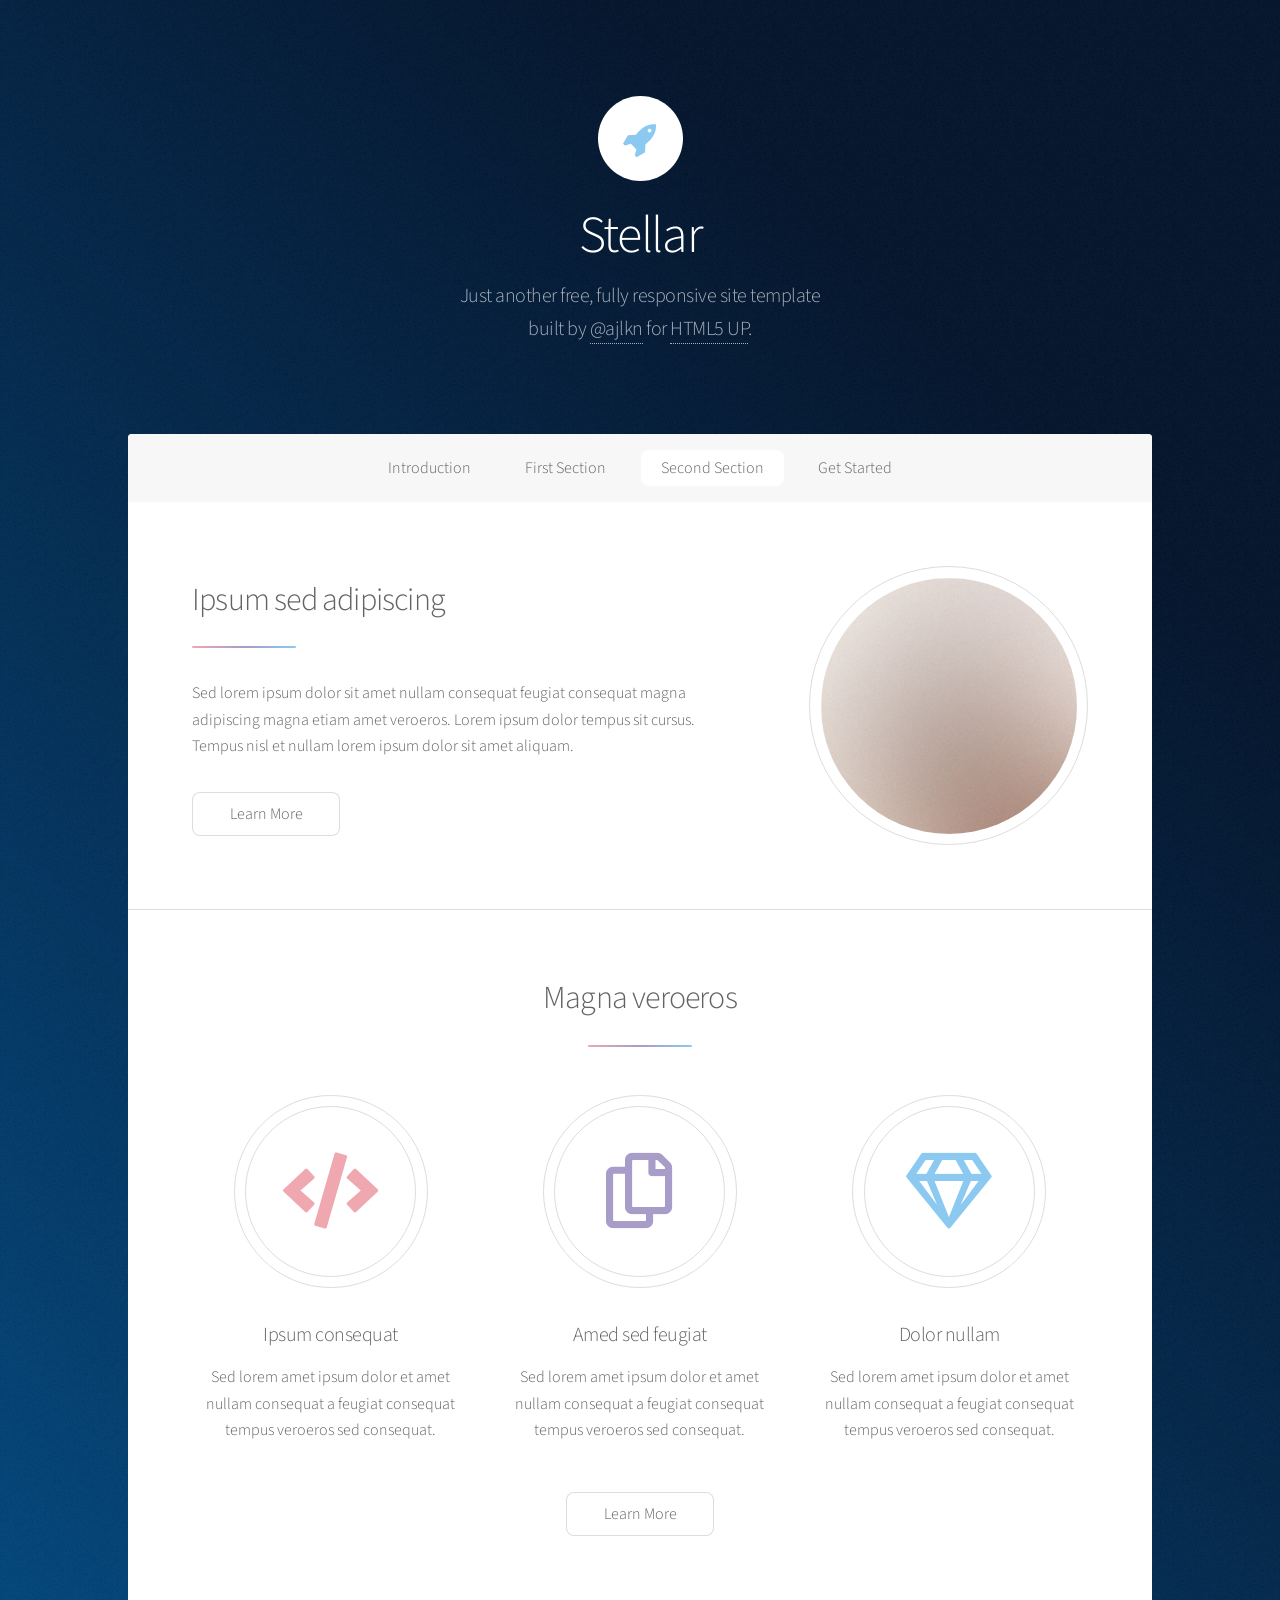
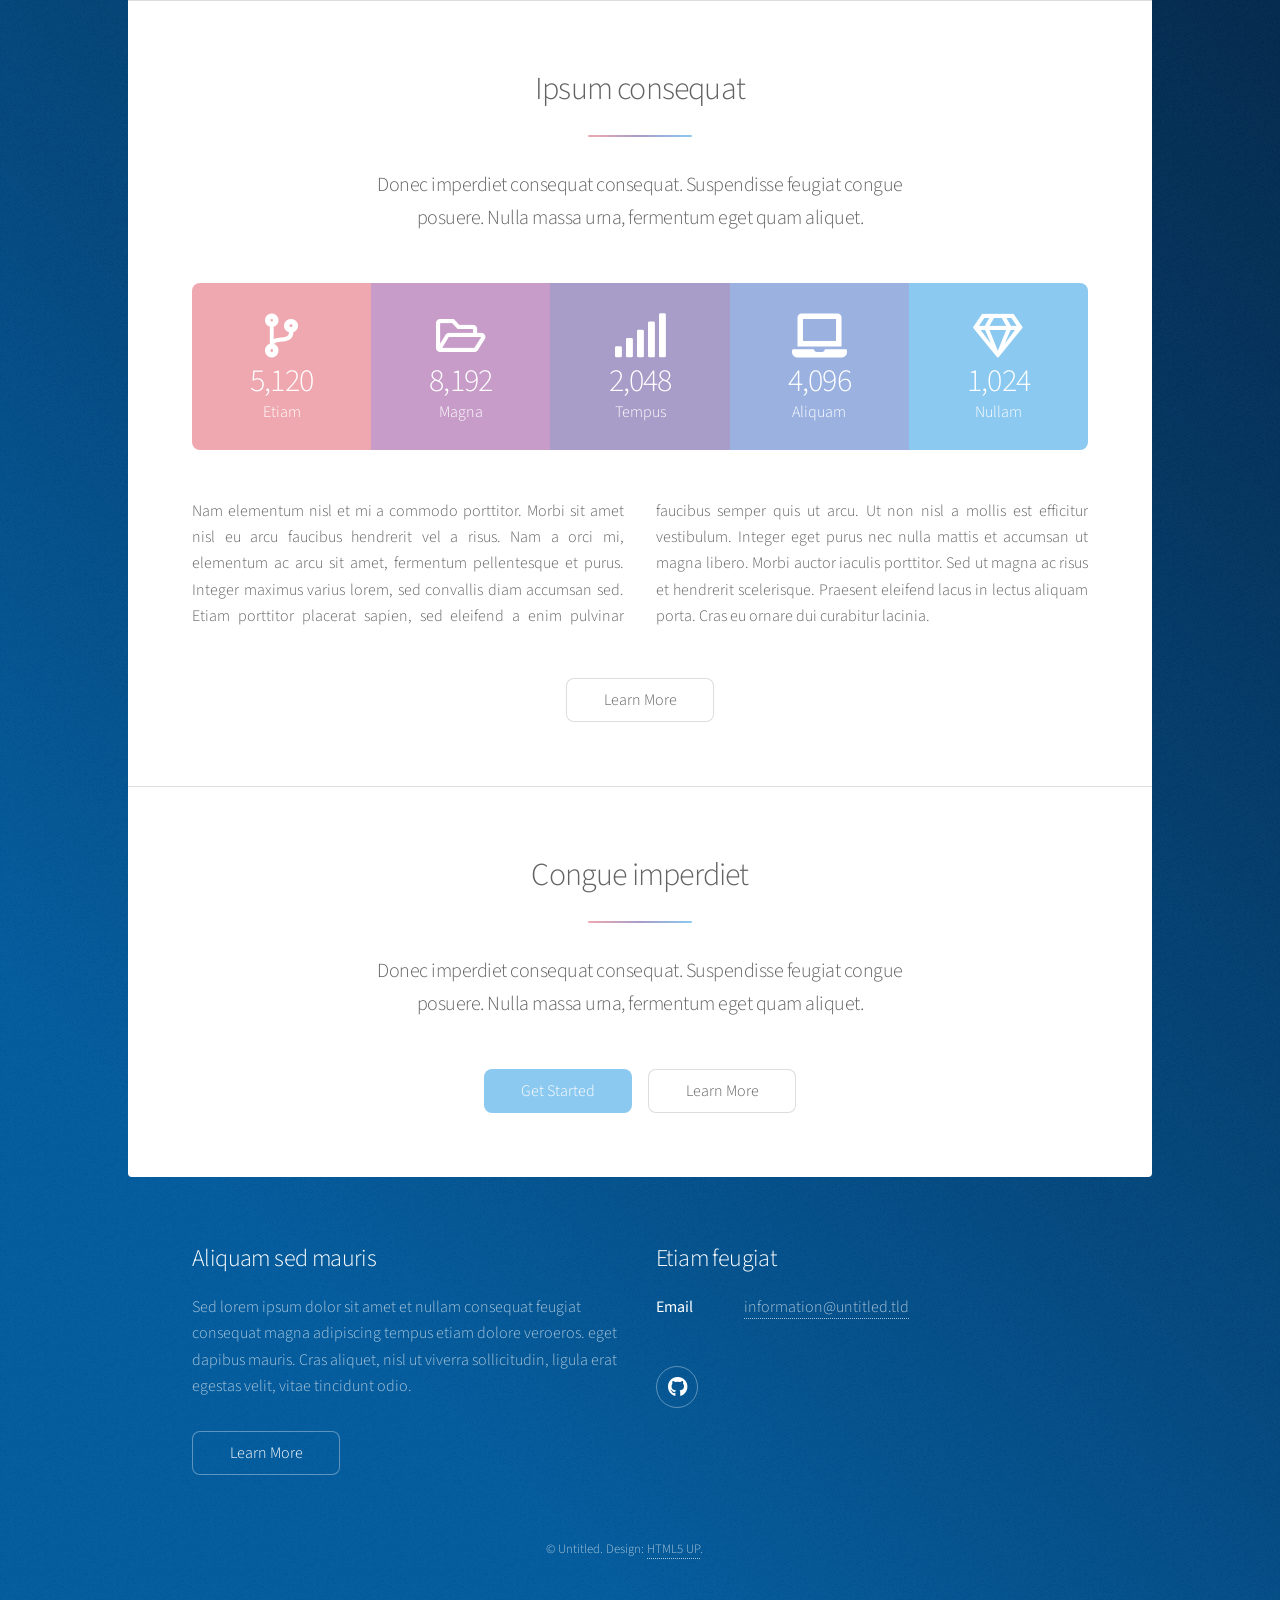
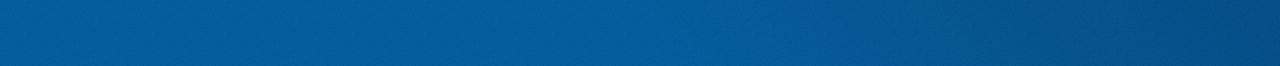
<file: index.html>
<!DOCTYPE HTML>
<!--
	Stellar by HTML5 UP
	html5up.net | @ajlkn
	Free for personal and commercial use under the CCA 3.0 license (html5up.net/license)
-->
<html>
	<head>
		<title>Stellar by HTML5 UP</title>
		<meta charset="utf-8" />
		<meta name="viewport" content="width=device-width, initial-scale=1, user-scalable=no" />
		<link rel="stylesheet" href="assets/css/main.css" />
		<noscript><link rel="stylesheet" href="assets/css/noscript.css" /></noscript>
	</head>
	<body class="is-preload">

		<!-- Wrapper -->
			<div id="wrapper">

				<!-- Header -->
					<header id="header" class="alt">
						<span class="logo"><img src="images/logo.svg" alt="" /></span>
						<h1>Stellar</h1>
						<p>Just another free, fully responsive site template<br />
						built by <a href="https://twitter.com/ajlkn">@ajlkn</a> for <a href="https://html5up.net">HTML5 UP</a>.</p>
					</header>

				<!-- Nav -->
					<nav id="nav">
						<ul>
							<li><a href="#intro" class="active">Introduction</a></li>
							<li><a href="#first">First Section</a></li>
							<li><a href="#second">Second Section</a></li>
							<li><a href="#cta">Get Started</a></li>
						</ul>
					</nav>

				<!-- Main -->
					<div id="main">

						<!-- Introduction -->
							<section id="intro" class="main">
								<div class="spotlight">
									<div class="content">
										<header class="major">
											<h2>Ipsum sed adipiscing</h2>
										</header>
										<p>Sed lorem ipsum dolor sit amet nullam consequat feugiat consequat magna
										adipiscing magna etiam amet veroeros. Lorem ipsum dolor tempus sit cursus.
										Tempus nisl et nullam lorem ipsum dolor sit amet aliquam.</p>
										<ul class="actions">
											<li><a href="generic.html" class="button">Learn More</a></li>
										</ul>
									</div>
									<span class="image"><img src="images/pic01.jpg" alt="" /></span>
								</div>
							</section>

						<!-- First Section -->
							<section id="first" class="main special">
								<header class="major">
									<h2>Magna veroeros</h2>
								</header>
								<ul class="features">
									<li>
										<span class="icon solid major style1 fa-code"></span>
										<h3>Ipsum consequat</h3>
										<p>Sed lorem amet ipsum dolor et amet nullam consequat a feugiat consequat tempus veroeros sed consequat.</p>
									</li>
									<li>
										<span class="icon major style3 fa-copy"></span>
										<h3>Amed sed feugiat</h3>
										<p>Sed lorem amet ipsum dolor et amet nullam consequat a feugiat consequat tempus veroeros sed consequat.</p>
									</li>
									<li>
										<span class="icon major style5 fa-gem"></span>
										<h3>Dolor nullam</h3>
										<p>Sed lorem amet ipsum dolor et amet nullam consequat a feugiat consequat tempus veroeros sed consequat.</p>
									</li>
								</ul>
								<footer class="major">
									<ul class="actions special">
										<li><a href="generic.html" class="button">Learn More</a></li>
									</ul>
								</footer>
							</section>

						<!-- Second Section -->
							<section id="second" class="main special">
								<header class="major">
									<h2>Ipsum consequat</h2>
									<p>Donec imperdiet consequat consequat. Suspendisse feugiat congue<br />
									posuere. Nulla massa urna, fermentum eget quam aliquet.</p>
								</header>
								<ul class="statistics">
									<li class="style1">
										<span class="icon solid fa-code-branch"></span>
										<strong>5,120</strong> Etiam
									</li>
									<li class="style2">
										<span class="icon fa-folder-open"></span>
										<strong>8,192</strong> Magna
									</li>
									<li class="style3">
										<span class="icon solid fa-signal"></span>
										<strong>2,048</strong> Tempus
									</li>
									<li class="style4">
										<span class="icon solid fa-laptop"></span>
										<strong>4,096</strong> Aliquam
									</li>
									<li class="style5">
										<span class="icon fa-gem"></span>
										<strong>1,024</strong> Nullam
									</li>
								</ul>
								<p class="content">Nam elementum nisl et mi a commodo porttitor. Morbi sit amet nisl eu arcu faucibus hendrerit vel a risus. Nam a orci mi, elementum ac arcu sit amet, fermentum pellentesque et purus. Integer maximus varius lorem, sed convallis diam accumsan sed. Etiam porttitor placerat sapien, sed eleifend a enim pulvinar faucibus semper quis ut arcu. Ut non nisl a mollis est efficitur vestibulum. Integer eget purus nec nulla mattis et accumsan ut magna libero. Morbi auctor iaculis porttitor. Sed ut magna ac risus et hendrerit scelerisque. Praesent eleifend lacus in lectus aliquam porta. Cras eu ornare dui curabitur lacinia.</p>
								<footer class="major">
									<ul class="actions special">
										<li><a href="generic.html" class="button">Learn More</a></li>
									</ul>
								</footer>
							</section>

						<!-- Get Started -->
							<section id="cta" class="main special">
								<header class="major">
									<h2>Congue imperdiet</h2>
									<p>Donec imperdiet consequat consequat. Suspendisse feugiat congue<br />
									posuere. Nulla massa urna, fermentum eget quam aliquet.</p>
								</header>
								<footer class="major">
									<ul class="actions special">
										<li><a href="generic.html" class="button primary">Get Started</a></li>
										<li><a href="generic.html" class="button">Learn More</a></li>
									</ul>
								</footer>
							</section>

					</div>

				<!-- Footer -->
					<footer id="footer">
						<section>
							<h2>Aliquam sed mauris</h2>
							<p>Sed lorem ipsum dolor sit amet et nullam consequat feugiat consequat magna adipiscing tempus etiam dolore veroeros. eget dapibus mauris. Cras aliquet, nisl ut viverra sollicitudin, ligula erat egestas velit, vitae tincidunt odio.</p>
							<ul class="actions">
								<li><a href="generic.html" class="button">Learn More</a></li>
							</ul>
						</section>
						<section>
							<h2>Etiam feugiat</h2>
							<dl class="alt">
								<dt>Email</dt>
								<dd><a href="#">information@untitled.tld</a></dd>
							</dl>
							<ul class="icons">
								<li><a href="#" class="icon brands fa-github alt"><span class="label">GitHub</span></a></li>
							</ul>
						</section>
						<p class="copyright">&copy; Untitled. Design: <a href="https://html5up.net">HTML5 UP</a>.</p>
					</footer>

			</div>

		<!-- Scripts -->
			<script src="assets/js/jquery.min.js"></script>
			<script src="assets/js/jquery.scrollex.min.js"></script>
			<script src="assets/js/jquery.scrolly.min.js"></script>
			<script src="assets/js/browser.min.js"></script>
			<script src="assets/js/breakpoints.min.js"></script>
			<script src="assets/js/util.js"></script>
			<script src="assets/js/main.js"></script>

	</body>

</html>
</file>
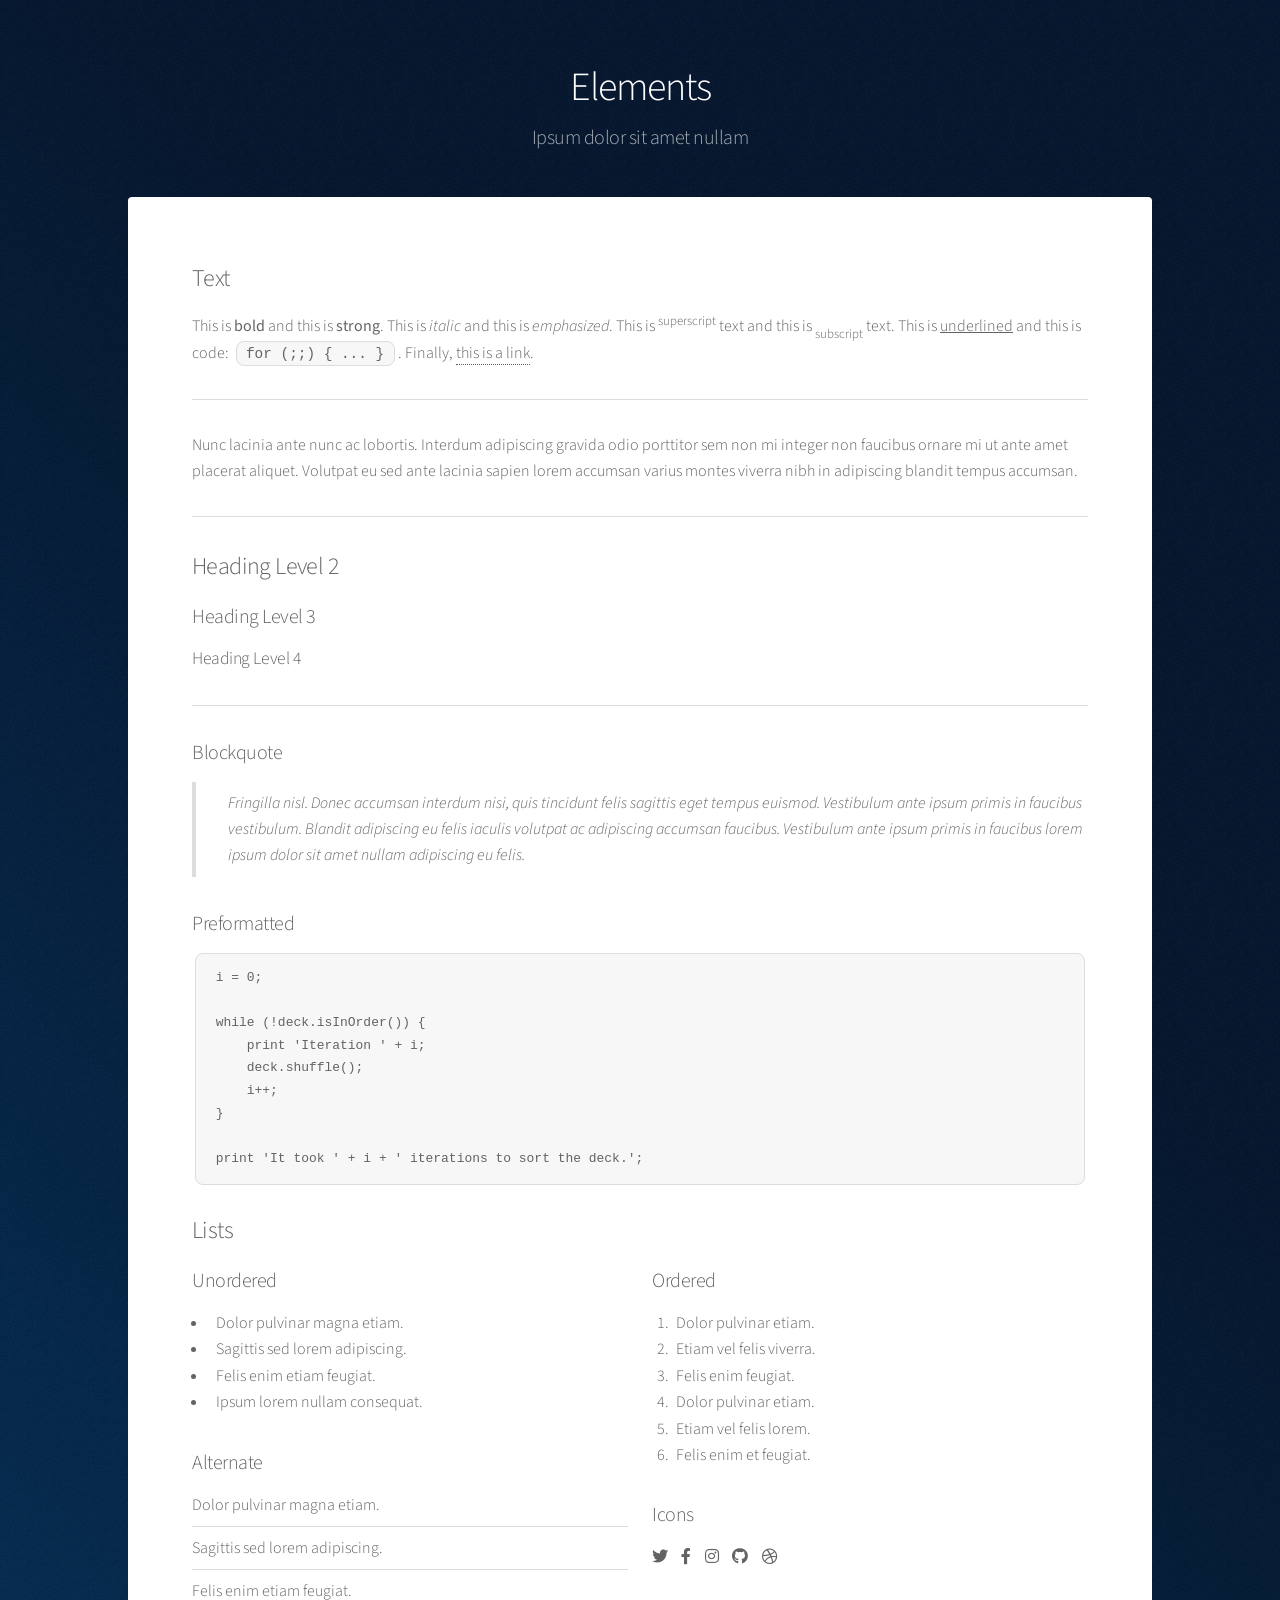
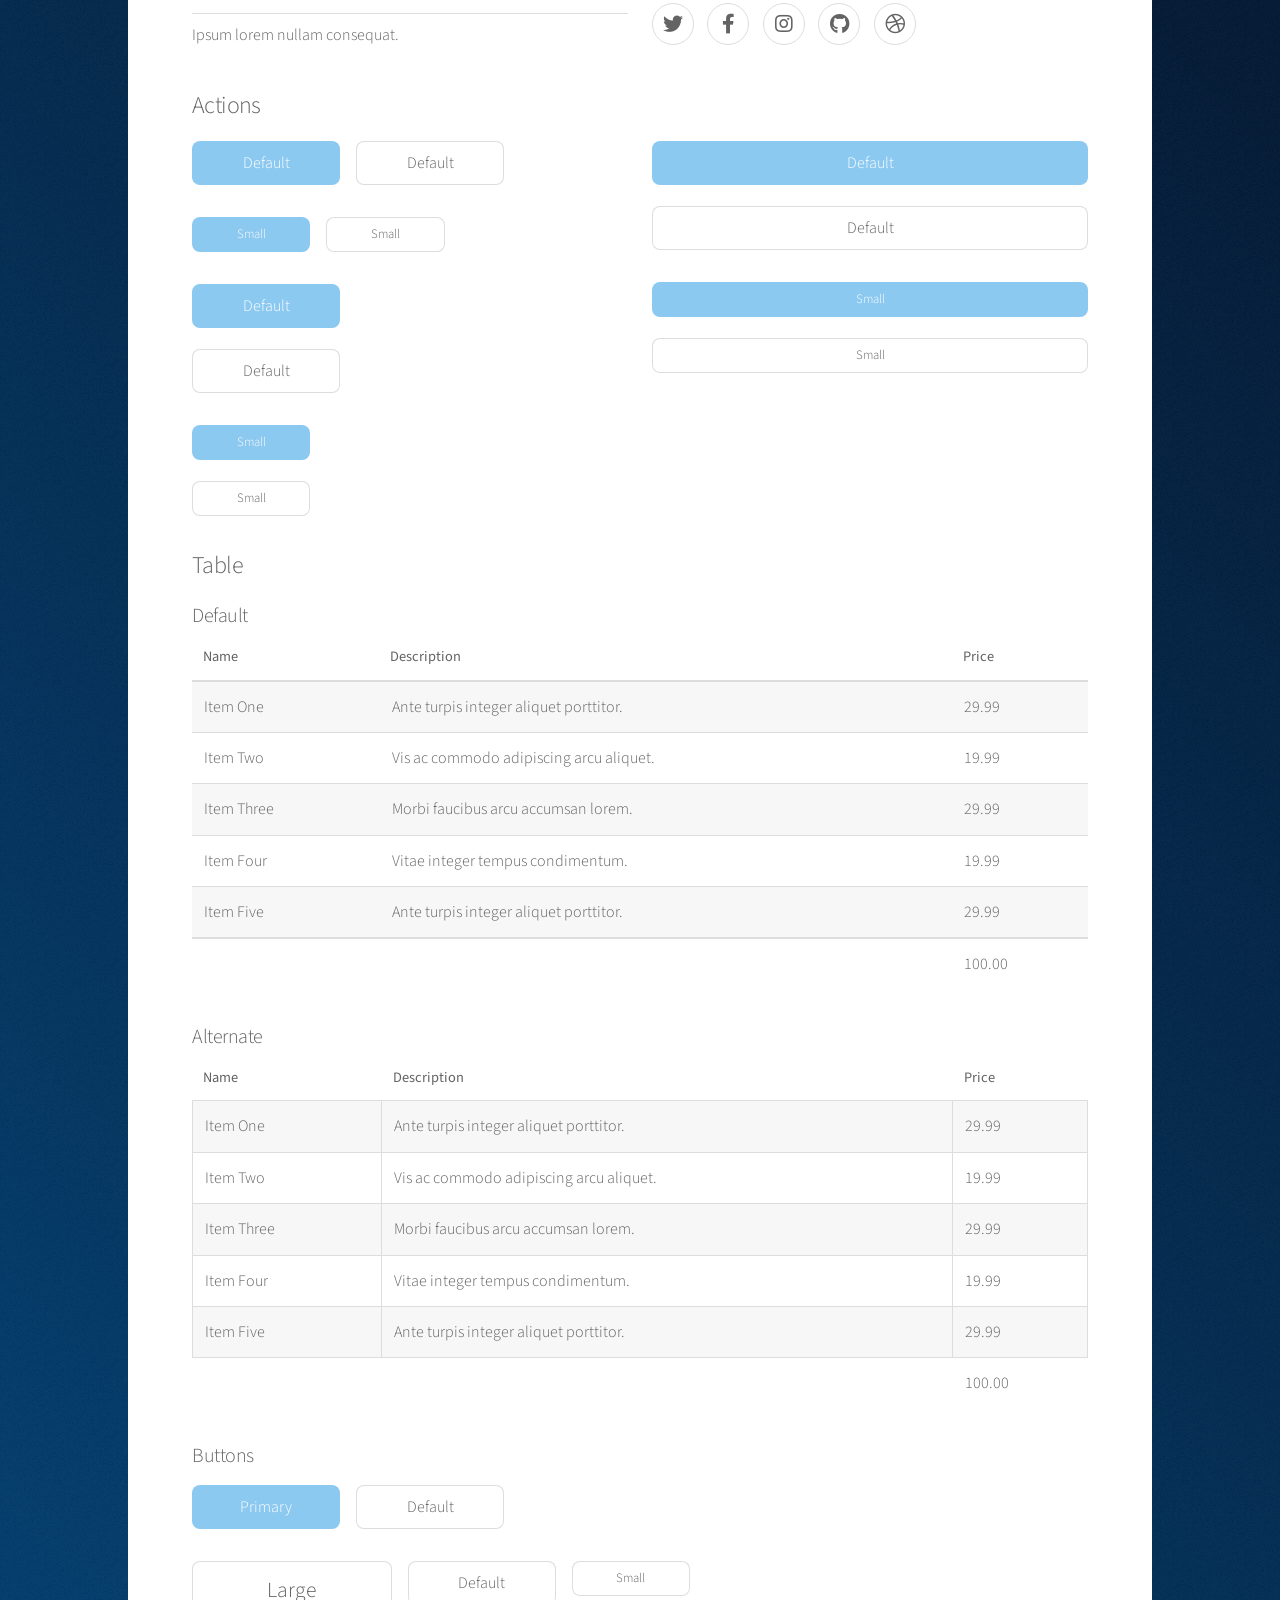
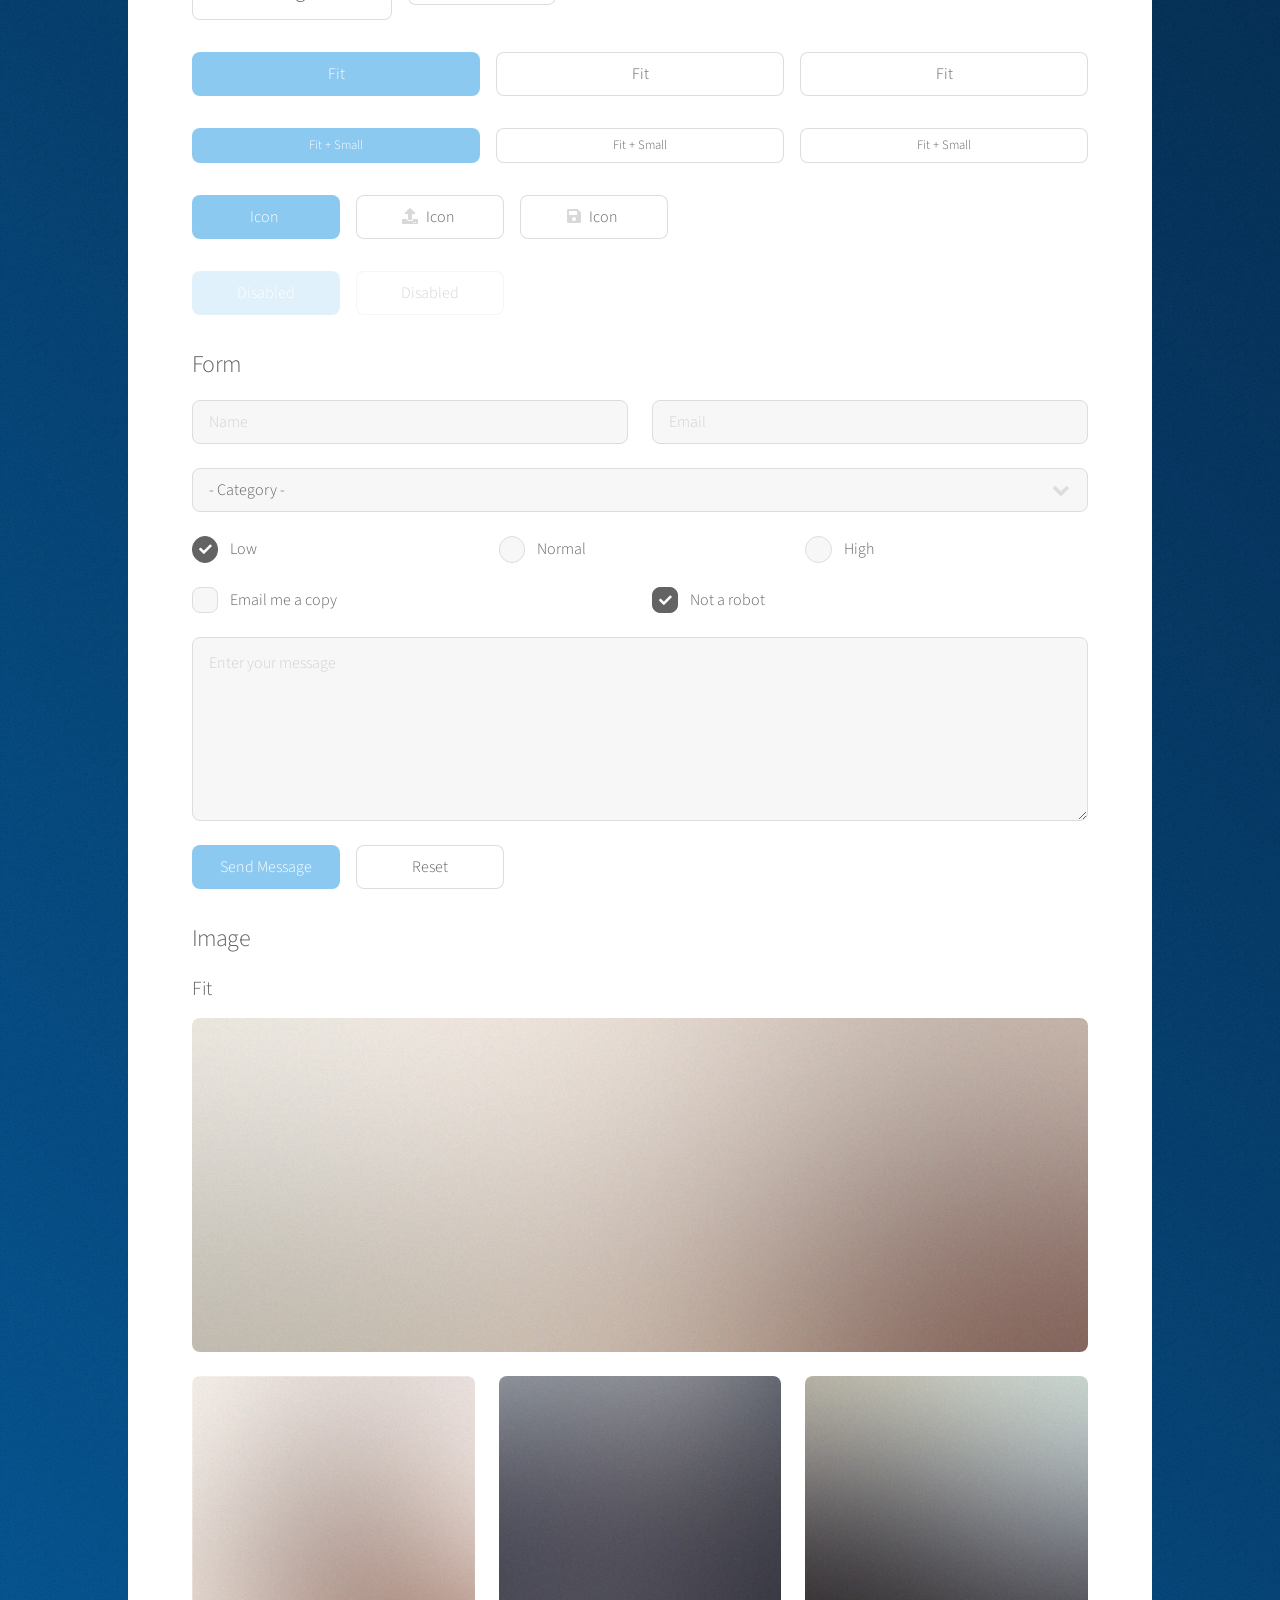
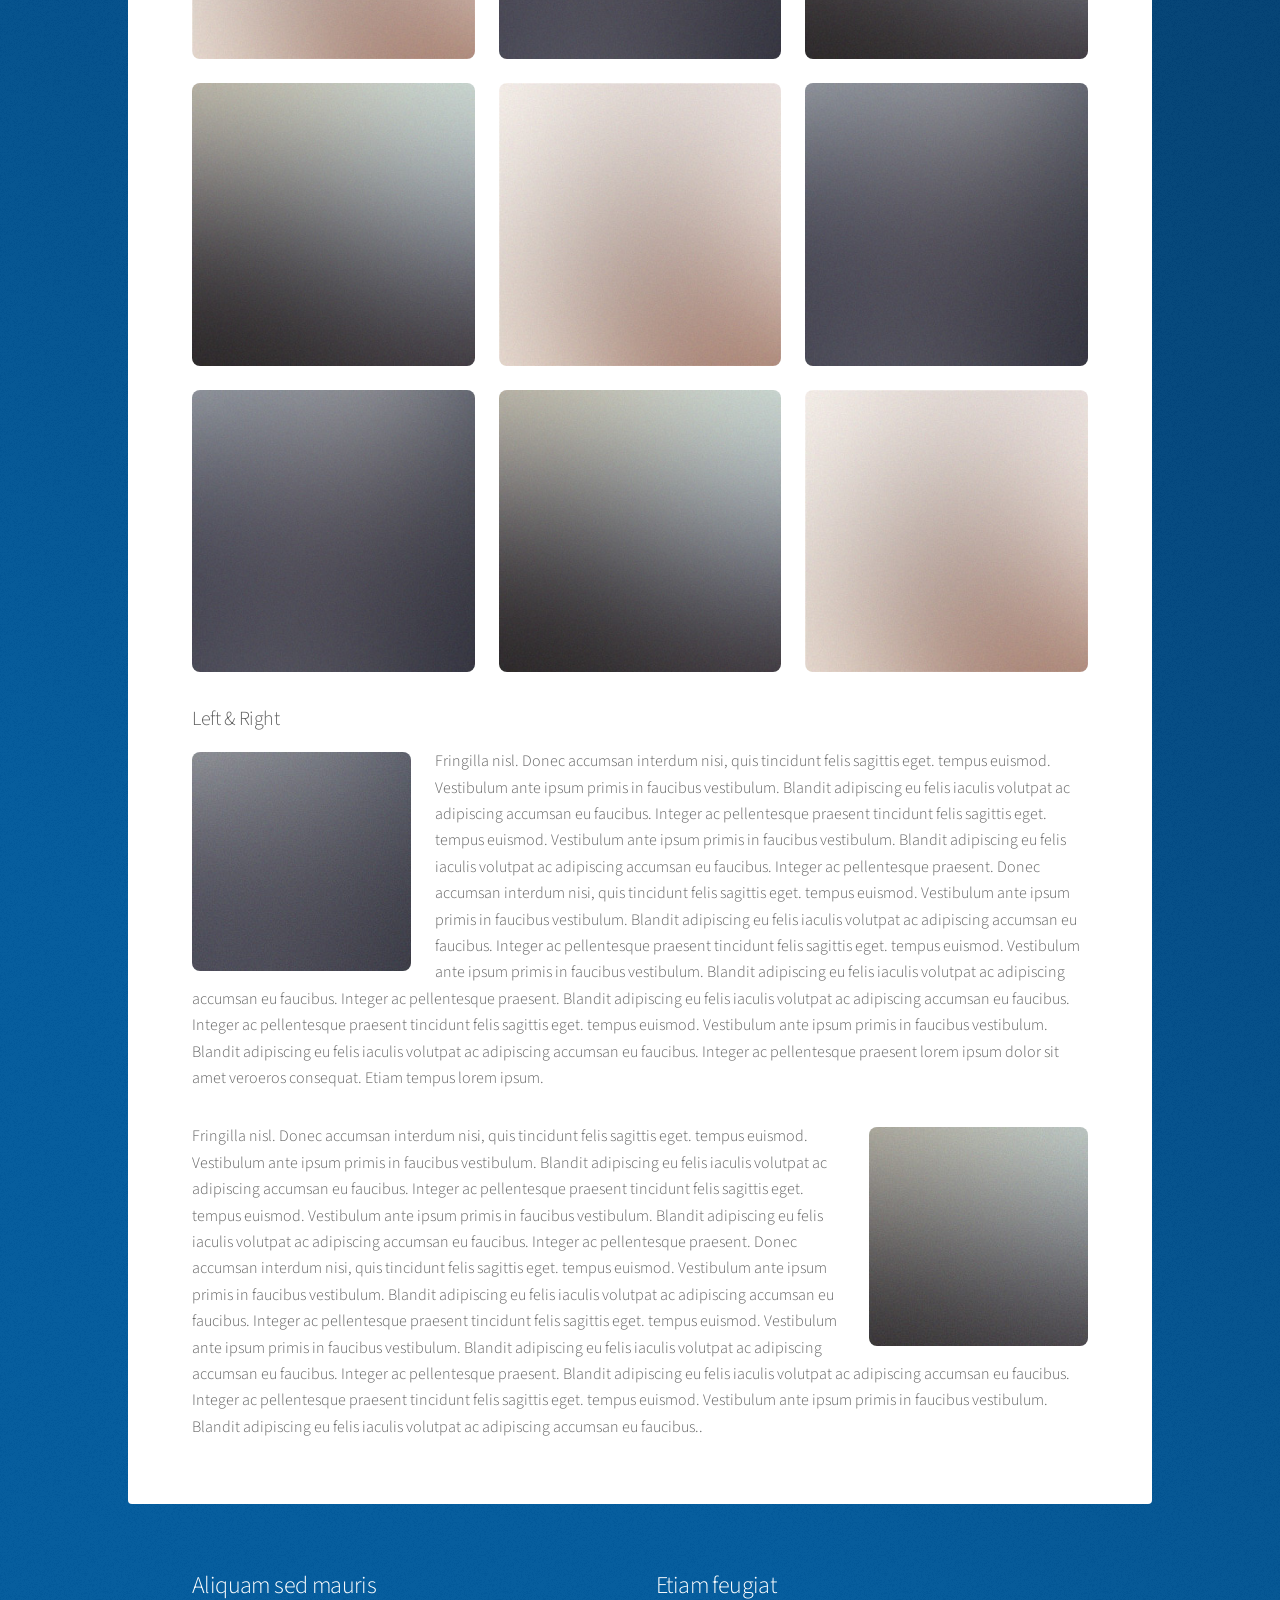
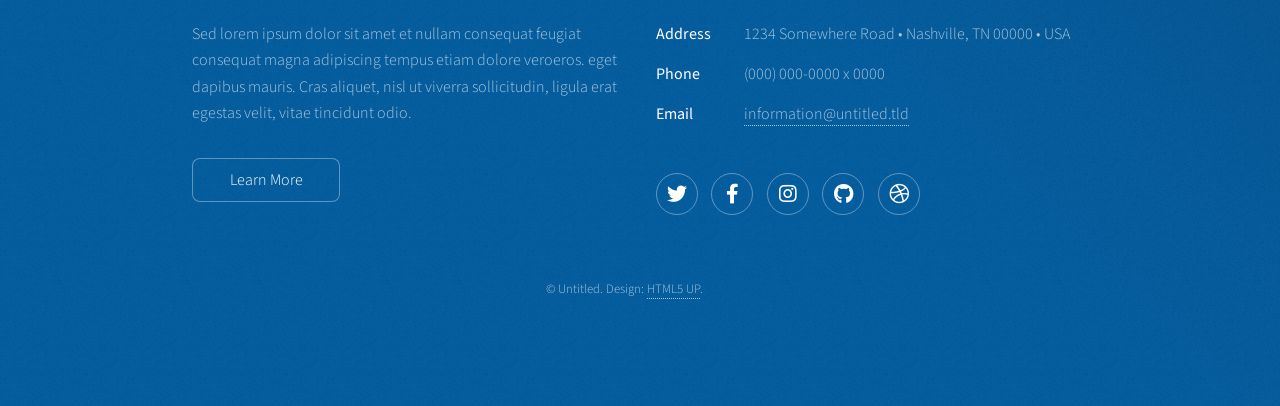
<file: elements.html>
<!DOCTYPE HTML>
<!--
	Stellar by HTML5 UP
	html5up.net | @ajlkn
	Free for personal and commercial use under the CCA 3.0 license (html5up.net/license)
-->
<html>
	<head>
		<title>Elements - Stellar by HTML5 UP</title>
		<meta charset="utf-8" />
		<meta name="viewport" content="width=device-width, initial-scale=1, user-scalable=no" />
		<link rel="stylesheet" href="assets/css/main.css" />
		<noscript><link rel="stylesheet" href="assets/css/noscript.css" /></noscript>
	</head>
	<body class="is-preload">

		<!-- Wrapper -->
			<div id="wrapper">

				<!-- Header -->
					<header id="header">
						<h1>Elements</h1>
						<p>Ipsum dolor sit amet nullam</p>
					</header>

				<!-- Main -->
					<div id="main">

						<!-- Content -->
							<section id="content" class="main">

								<!-- Text -->
									<section>
										<h2>Text</h2>
										<p>This is <b>bold</b> and this is <strong>strong</strong>. This is <i>italic</i> and this is <em>emphasized</em>.
										This is <sup>superscript</sup> text and this is <sub>subscript</sub> text.
										This is <u>underlined</u> and this is code: <code>for (;;) { ... }</code>. Finally, <a href="#">this is a link</a>.</p>
										<hr />
										<p>Nunc lacinia ante nunc ac lobortis. Interdum adipiscing gravida odio porttitor sem non mi integer non faucibus ornare mi ut ante amet placerat aliquet. Volutpat eu sed ante lacinia sapien lorem accumsan varius montes viverra nibh in adipiscing blandit tempus accumsan.</p>
										<hr />
										<h2>Heading Level 2</h2>
										<h3>Heading Level 3</h3>
										<h4>Heading Level 4</h4>
										<hr />
										<h3>Blockquote</h3>
										<blockquote>Fringilla nisl. Donec accumsan interdum nisi, quis tincidunt felis sagittis eget tempus euismod. Vestibulum ante ipsum primis in faucibus vestibulum. Blandit adipiscing eu felis iaculis volutpat ac adipiscing accumsan faucibus. Vestibulum ante ipsum primis in faucibus lorem ipsum dolor sit amet nullam adipiscing eu felis.</blockquote>
										<h3>Preformatted</h3>
										<pre><code>i = 0;

while (!deck.isInOrder()) {
    print 'Iteration ' + i;
    deck.shuffle();
    i++;
}

print 'It took ' + i + ' iterations to sort the deck.';</code></pre>
									</section>

								<!-- Lists -->
									<section>
										<h2>Lists</h2>
										<div class="row">
											<div class="col-6 col-12-medium">
												<h3>Unordered</h3>
												<ul>
													<li>Dolor pulvinar magna etiam.</li>
													<li>Sagittis sed lorem adipiscing.</li>
													<li>Felis enim etiam feugiat.</li>
													<li>Ipsum lorem nullam consequat.</li>
												</ul>
												<h3>Alternate</h3>
												<ul class="alt">
													<li>Dolor pulvinar magna etiam.</li>
													<li>Sagittis sed lorem adipiscing.</li>
													<li>Felis enim etiam feugiat.</li>
													<li>Ipsum lorem nullam consequat.</li>
												</ul>
											</div>
											<div class="col-6 col-12-medium">
												<h3>Ordered</h3>
												<ol>
													<li>Dolor pulvinar etiam.</li>
													<li>Etiam vel felis viverra.</li>
													<li>Felis enim feugiat.</li>
													<li>Dolor pulvinar etiam.</li>
													<li>Etiam vel felis lorem.</li>
													<li>Felis enim et feugiat.</li>
												</ol>
												<h3>Icons</h3>
												<ul class="icons">
													<li><a href="#" class="icon brands fa-twitter"><span class="label">Twitter</span></a></li>
													<li><a href="#" class="icon brands fa-facebook-f"><span class="label">Facebook</span></a></li>
													<li><a href="#" class="icon brands fa-instagram"><span class="label">Instagram</span></a></li>
													<li><a href="#" class="icon brands fa-github"><span class="label">GitHub</span></a></li>
													<li><a href="#" class="icon brands fa-dribbble"><span class="label">Dribbble</span></a></li>
												</ul>
												<ul class="icons">
													<li><a href="#" class="icon brands alt fa-twitter"><span class="label">Twitter</span></a></li>
													<li><a href="#" class="icon brands alt fa-facebook-f"><span class="label">Facebook</span></a></li>
													<li><a href="#" class="icon brands alt fa-instagram"><span class="label">Instagram</span></a></li>
													<li><a href="#" class="icon brands alt fa-github"><span class="label">GitHub</span></a></li>
													<li><a href="#" class="icon brands alt fa-dribbble"><span class="label">Dribbble</span></a></li>
												</ul>
											</div>
										</div>
										<h2>Actions</h2>
										<div class="row">
											<div class="col-6 col-12-medium">
												<ul class="actions">
													<li><a href="#" class="button primary">Default</a></li>
													<li><a href="#" class="button">Default</a></li>
												</ul>
												<ul class="actions small">
													<li><a href="#" class="button primary small">Small</a></li>
													<li><a href="#" class="button small">Small</a></li>
												</ul>
												<ul class="actions stacked">
													<li><a href="#" class="button primary">Default</a></li>
													<li><a href="#" class="button">Default</a></li>
												</ul>
												<ul class="actions stacked">
													<li><a href="#" class="button primary small">Small</a></li>
													<li><a href="#" class="button small">Small</a></li>
												</ul>
											</div>
											<div class="col-6 col-12-medium">
												<ul class="actions stacked">
													<li><a href="#" class="button primary fit">Default</a></li>
													<li><a href="#" class="button fit">Default</a></li>
												</ul>
												<ul class="actions stacked">
													<li><a href="#" class="button primary small fit">Small</a></li>
													<li><a href="#" class="button small fit">Small</a></li>
												</ul>
											</div>
										</div>
									</section>

								<!-- Table -->
									<section>
										<h2>Table</h2>
										<h3>Default</h3>
										<div class="table-wrapper">
											<table>
												<thead>
													<tr>
														<th>Name</th>
														<th>Description</th>
														<th>Price</th>
													</tr>
												</thead>
												<tbody>
													<tr>
														<td>Item One</td>
														<td>Ante turpis integer aliquet porttitor.</td>
														<td>29.99</td>
													</tr>
													<tr>
														<td>Item Two</td>
														<td>Vis ac commodo adipiscing arcu aliquet.</td>
														<td>19.99</td>
													</tr>
													<tr>
														<td>Item Three</td>
														<td> Morbi faucibus arcu accumsan lorem.</td>
														<td>29.99</td>
													</tr>
													<tr>
														<td>Item Four</td>
														<td>Vitae integer tempus condimentum.</td>
														<td>19.99</td>
													</tr>
													<tr>
														<td>Item Five</td>
														<td>Ante turpis integer aliquet porttitor.</td>
														<td>29.99</td>
													</tr>
												</tbody>
												<tfoot>
													<tr>
														<td colspan="2"></td>
														<td>100.00</td>
													</tr>
												</tfoot>
											</table>
										</div>

										<h3>Alternate</h3>
										<div class="table-wrapper">
											<table class="alt">
												<thead>
													<tr>
														<th>Name</th>
														<th>Description</th>
														<th>Price</th>
													</tr>
												</thead>
												<tbody>
													<tr>
														<td>Item One</td>
														<td>Ante turpis integer aliquet porttitor.</td>
														<td>29.99</td>
													</tr>
													<tr>
														<td>Item Two</td>
														<td>Vis ac commodo adipiscing arcu aliquet.</td>
														<td>19.99</td>
													</tr>
													<tr>
														<td>Item Three</td>
														<td> Morbi faucibus arcu accumsan lorem.</td>
														<td>29.99</td>
													</tr>
													<tr>
														<td>Item Four</td>
														<td>Vitae integer tempus condimentum.</td>
														<td>19.99</td>
													</tr>
													<tr>
														<td>Item Five</td>
														<td>Ante turpis integer aliquet porttitor.</td>
														<td>29.99</td>
													</tr>
												</tbody>
												<tfoot>
													<tr>
														<td colspan="2"></td>
														<td>100.00</td>
													</tr>
												</tfoot>
											</table>
										</div>
									</section>

								<!-- Buttons -->
									<section>
										<h3>Buttons</h3>
										<ul class="actions">
											<li><a href="#" class="button primary">Primary</a></li>
											<li><a href="#" class="button">Default</a></li>
										</ul>
										<ul class="actions">
											<li><a href="#" class="button large">Large</a></li>
											<li><a href="#" class="button">Default</a></li>
											<li><a href="#" class="button small">Small</a></li>
										</ul>
										<ul class="actions fit">
											<li><a href="#" class="button primary fit">Fit</a></li>
											<li><a href="#" class="button fit">Fit</a></li>
											<li><a href="#" class="button fit">Fit</a></li>
										</ul>
										<ul class="actions fit small">
											<li><a href="#" class="button primary fit small">Fit + Small</a></li>
											<li><a href="#" class="button fit small">Fit + Small</a></li>
											<li><a href="#" class="button fit small">Fit + Small</a></li>
										</ul>
										<ul class="actions">
											<li><a href="#" class="button primary icon solidfa-download">Icon</a></li>
											<li><a href="#" class="button icon solid fa-upload">Icon</a></li>
											<li><a href="#" class="button icon solid fa-save">Icon</a></li>
										</ul>
										<ul class="actions">
											<li><span class="button primary disabled">Disabled</span></li>
											<li><span class="button disabled">Disabled</span></li>
										</ul>
									</section>

								<!-- Form -->
									<section>
										<h2>Form</h2>
										<form method="post" action="#">
											<div class="row gtr-uniform">
												<div class="col-6 col-12-xsmall">
													<input type="text" name="demo-name" id="demo-name" value="" placeholder="Name" />
												</div>
												<div class="col-6 col-12-xsmall">
													<input type="email" name="demo-email" id="demo-email" value="" placeholder="Email" />
												</div>
												<div class="col-12">
													<select name="demo-category" id="demo-category">
														<option value="">- Category -</option>
														<option value="1">Manufacturing</option>
														<option value="1">Shipping</option>
														<option value="1">Administration</option>
														<option value="1">Human Resources</option>
													</select>
												</div>
												<div class="col-4 col-12-small">
													<input type="radio" id="demo-priority-low" name="demo-priority" checked>
													<label for="demo-priority-low">Low</label>
												</div>
												<div class="col-4 col-12-small">
													<input type="radio" id="demo-priority-normal" name="demo-priority">
													<label for="demo-priority-normal">Normal</label>
												</div>
												<div class="col-4 col-12-small">
													<input type="radio" id="demo-priority-high" name="demo-priority">
													<label for="demo-priority-high">High</label>
												</div>
												<div class="col-6 col-12-small">
													<input type="checkbox" id="demo-copy" name="demo-copy">
													<label for="demo-copy">Email me a copy</label>
												</div>
												<div class="col-6 col-12-small">
													<input type="checkbox" id="demo-human" name="demo-human" checked>
													<label for="demo-human">Not a robot</label>
												</div>
												<div class="col-12">
													<textarea name="demo-message" id="demo-message" placeholder="Enter your message" rows="6"></textarea>
												</div>
												<div class="col-12">
													<ul class="actions">
														<li><input type="submit" value="Send Message" class="primary" /></li>
														<li><input type="reset" value="Reset" /></li>
													</ul>
												</div>
											</div>
										</form>
									</section>

								<!-- Image -->
									<section>
										<h2>Image</h2>
										<h3>Fit</h3>
										<div class="box alt">
											<div class="row gtr-uniform">
												<div class="col-12"><span class="image fit"><img src="images/pic04.jpg" alt="" /></span></div>
												<div class="col-4"><span class="image fit"><img src="images/pic01.jpg" alt="" /></span></div>
												<div class="col-4"><span class="image fit"><img src="images/pic02.jpg" alt="" /></span></div>
												<div class="col-4"><span class="image fit"><img src="images/pic03.jpg" alt="" /></span></div>
												<div class="col-4"><span class="image fit"><img src="images/pic03.jpg" alt="" /></span></div>
												<div class="col-4"><span class="image fit"><img src="images/pic01.jpg" alt="" /></span></div>
												<div class="col-4"><span class="image fit"><img src="images/pic02.jpg" alt="" /></span></div>
												<div class="col-4"><span class="image fit"><img src="images/pic02.jpg" alt="" /></span></div>
												<div class="col-4"><span class="image fit"><img src="images/pic03.jpg" alt="" /></span></div>
												<div class="col-4"><span class="image fit"><img src="images/pic01.jpg" alt="" /></span></div>
											</div>
										</div>
										<h3>Left &amp; Right</h3>
										<p><span class="image left"><img src="images/pic05.jpg" alt="" /></span>Fringilla nisl. Donec accumsan interdum nisi, quis tincidunt felis sagittis eget. tempus euismod. Vestibulum ante ipsum primis in faucibus vestibulum. Blandit adipiscing eu felis iaculis volutpat ac adipiscing accumsan eu faucibus. Integer ac pellentesque praesent tincidunt felis sagittis eget. tempus euismod. Vestibulum ante ipsum primis in faucibus vestibulum. Blandit adipiscing eu felis iaculis volutpat ac adipiscing accumsan eu faucibus. Integer ac pellentesque praesent. Donec accumsan interdum nisi, quis tincidunt felis sagittis eget. tempus euismod. Vestibulum ante ipsum primis in faucibus vestibulum. Blandit adipiscing eu felis iaculis volutpat ac adipiscing accumsan eu faucibus. Integer ac pellentesque praesent tincidunt felis sagittis eget. tempus euismod. Vestibulum ante ipsum primis in faucibus vestibulum. Blandit adipiscing eu felis iaculis volutpat ac adipiscing accumsan eu faucibus. Integer ac pellentesque praesent. Blandit adipiscing eu felis iaculis volutpat ac adipiscing accumsan eu faucibus. Integer ac pellentesque praesent tincidunt felis sagittis eget. tempus euismod. Vestibulum ante ipsum primis in faucibus vestibulum. Blandit adipiscing eu felis iaculis volutpat ac adipiscing accumsan eu faucibus. Integer ac pellentesque praesent lorem ipsum dolor sit amet veroeros consequat. Etiam tempus lorem ipsum.</p>
										<p><span class="image right"><img src="images/pic06.jpg" alt="" /></span>Fringilla nisl. Donec accumsan interdum nisi, quis tincidunt felis sagittis eget. tempus euismod. Vestibulum ante ipsum primis in faucibus vestibulum. Blandit adipiscing eu felis iaculis volutpat ac adipiscing accumsan eu faucibus. Integer ac pellentesque praesent tincidunt felis sagittis eget. tempus euismod. Vestibulum ante ipsum primis in faucibus vestibulum. Blandit adipiscing eu felis iaculis volutpat ac adipiscing accumsan eu faucibus. Integer ac pellentesque praesent. Donec accumsan interdum nisi, quis tincidunt felis sagittis eget. tempus euismod. Vestibulum ante ipsum primis in faucibus vestibulum. Blandit adipiscing eu felis iaculis volutpat ac adipiscing accumsan eu faucibus. Integer ac pellentesque praesent tincidunt felis sagittis eget. tempus euismod. Vestibulum ante ipsum primis in faucibus vestibulum. Blandit adipiscing eu felis iaculis volutpat ac adipiscing accumsan eu faucibus. Integer ac pellentesque praesent. Blandit adipiscing eu felis iaculis volutpat ac adipiscing accumsan eu faucibus. Integer ac pellentesque praesent tincidunt felis sagittis eget. tempus euismod. Vestibulum ante ipsum primis in faucibus vestibulum. Blandit adipiscing eu felis iaculis volutpat ac adipiscing accumsan eu faucibus..</p>
									</section>

							</section>

					</div>

				<!-- Footer -->
					<footer id="footer">
						<section>
							<h2>Aliquam sed mauris</h2>
							<p>Sed lorem ipsum dolor sit amet et nullam consequat feugiat consequat magna adipiscing tempus etiam dolore veroeros. eget dapibus mauris. Cras aliquet, nisl ut viverra sollicitudin, ligula erat egestas velit, vitae tincidunt odio.</p>
							<ul class="actions">
								<li><a href="#" class="button">Learn More</a></li>
							</ul>
						</section>
						<section>
							<h2>Etiam feugiat</h2>
							<dl class="alt">
								<dt>Address</dt>
								<dd>1234 Somewhere Road &bull; Nashville, TN 00000 &bull; USA</dd>
								<dt>Phone</dt>
								<dd>(000) 000-0000 x 0000</dd>
								<dt>Email</dt>
								<dd><a href="#">information@untitled.tld</a></dd>
							</dl>
							<ul class="icons">
								<li><a href="#" class="icon brands fa-twitter alt"><span class="label">Twitter</span></a></li>
								<li><a href="#" class="icon brands fa-facebook-f alt"><span class="label">Facebook</span></a></li>
								<li><a href="#" class="icon brands fa-instagram alt"><span class="label">Instagram</span></a></li>
								<li><a href="#" class="icon brands fa-github alt"><span class="label">GitHub</span></a></li>
								<li><a href="#" class="icon brands fa-dribbble alt"><span class="label">Dribbble</span></a></li>
							</ul>
						</section>
						<p class="copyright">&copy; Untitled. Design: <a href="https://html5up.net">HTML5 UP</a>.</p>
					</footer>

			</div>

		<!-- Scripts -->
			<script src="assets/js/jquery.min.js"></script>
			<script src="assets/js/jquery.scrollex.min.js"></script>
			<script src="assets/js/jquery.scrolly.min.js"></script>
			<script src="assets/js/browser.min.js"></script>
			<script src="assets/js/breakpoints.min.js"></script>
			<script src="assets/js/util.js"></script>
			<script src="assets/js/main.js"></script>

	</body>
</html>
</file>
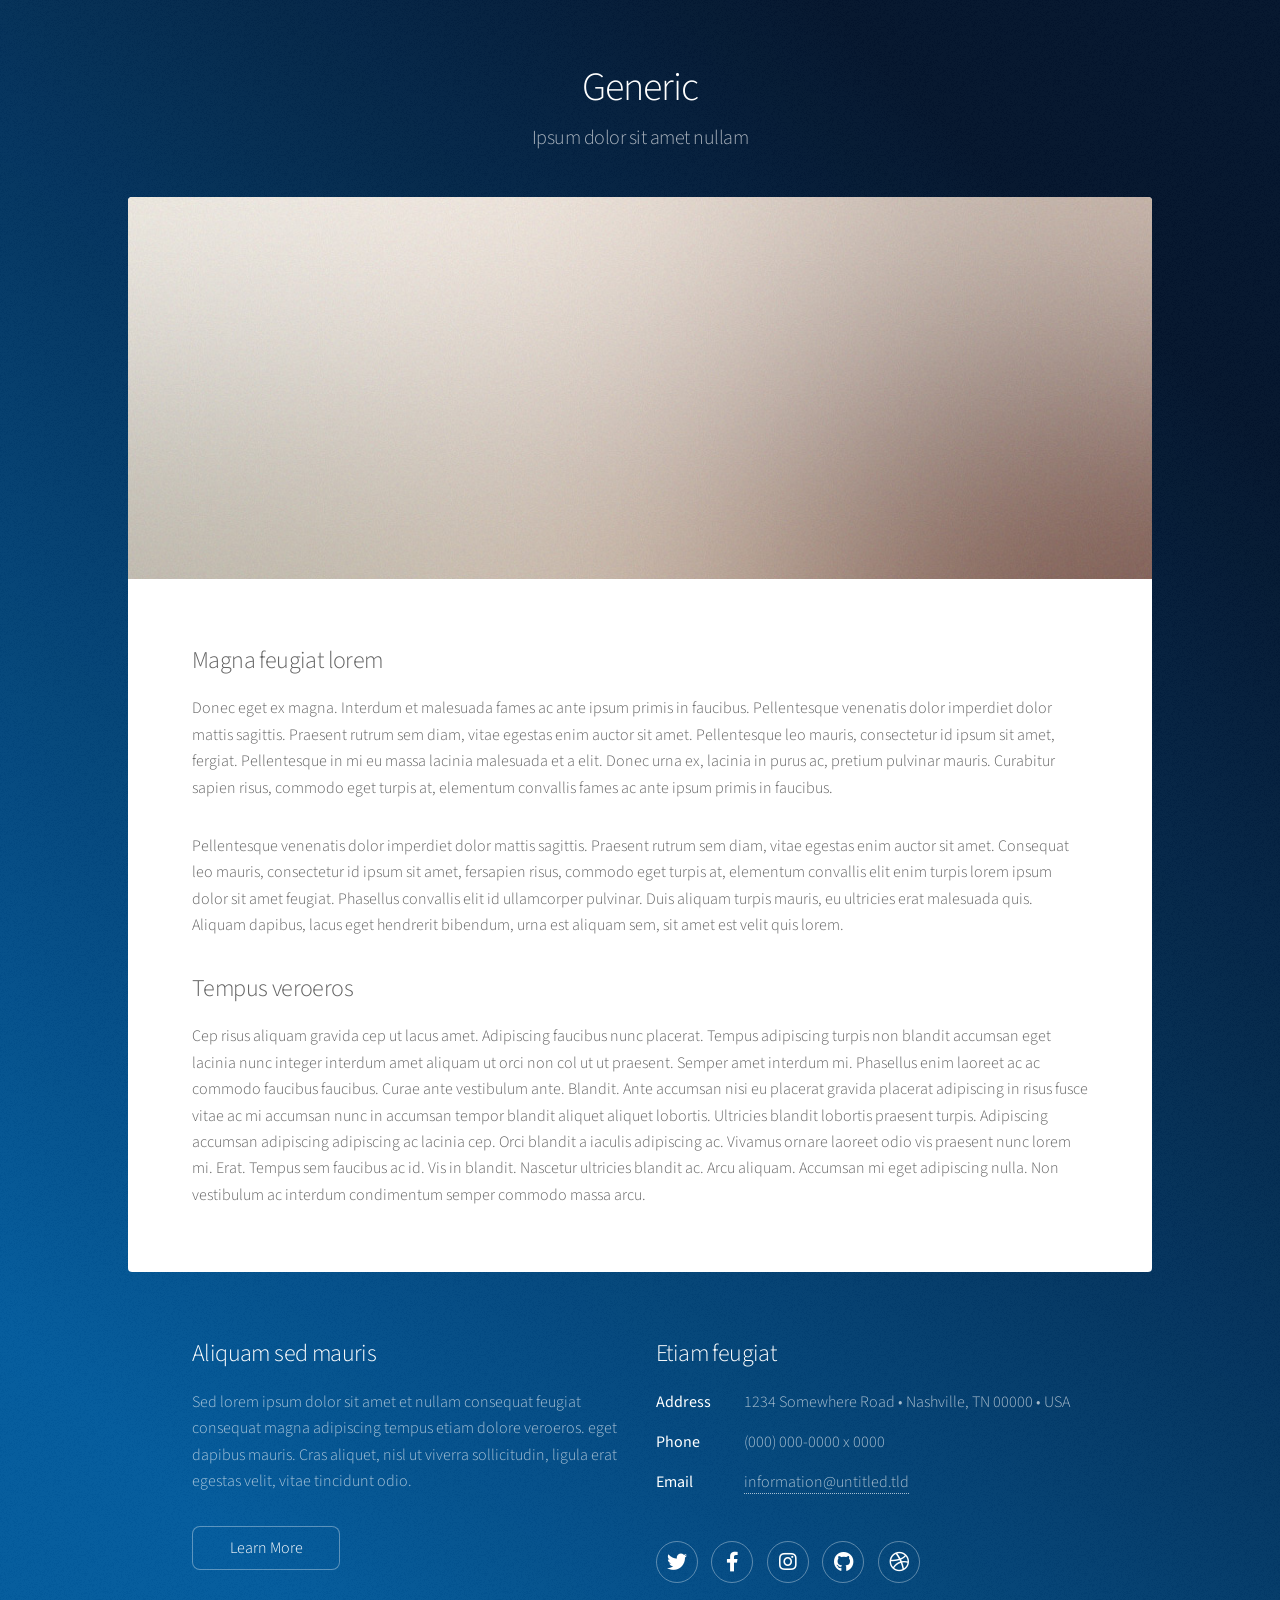
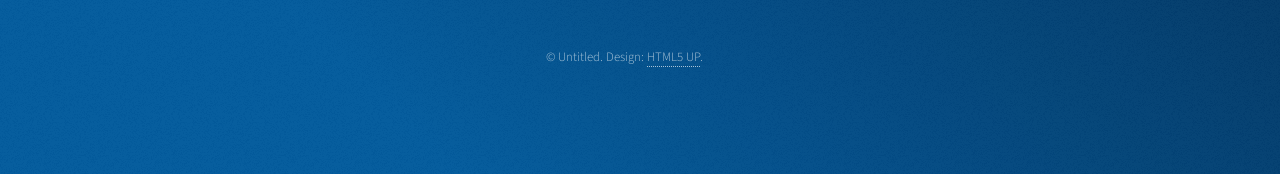
<file: generic.html>
<!DOCTYPE HTML>
<!--
	Stellar by HTML5 UP
	html5up.net | @ajlkn
	Free for personal and commercial use under the CCA 3.0 license (html5up.net/license)
-->
<html>
	<head>
		<title>Generic - Stellar by HTML5 UP</title>
		<meta charset="utf-8" />
		<meta name="viewport" content="width=device-width, initial-scale=1, user-scalable=no" />
		<link rel="stylesheet" href="assets/css/main.css" />
		<noscript><link rel="stylesheet" href="assets/css/noscript.css" /></noscript>
	</head>
	<body class="is-preload">

		<!-- Wrapper -->
			<div id="wrapper">

				<!-- Header -->
					<header id="header">
						<h1>Generic</h1>
						<p>Ipsum dolor sit amet nullam</p>
					</header>

				<!-- Main -->
					<div id="main">

						<!-- Content -->
							<section id="content" class="main">
								<span class="image main"><img src="images/pic04.jpg" alt="" /></span>
								<h2>Magna feugiat lorem</h2>
								<p>Donec eget ex magna. Interdum et malesuada fames ac ante ipsum primis in faucibus. Pellentesque venenatis dolor imperdiet dolor mattis sagittis. Praesent rutrum sem diam, vitae egestas enim auctor sit amet. Pellentesque leo mauris, consectetur id ipsum sit amet, fergiat. Pellentesque in mi eu massa lacinia malesuada et a elit. Donec urna ex, lacinia in purus ac, pretium pulvinar mauris. Curabitur sapien risus, commodo eget turpis at, elementum convallis fames ac ante ipsum primis in faucibus.</p>
								<p>Pellentesque venenatis dolor imperdiet dolor mattis sagittis. Praesent rutrum sem diam, vitae egestas enim auctor sit amet. Consequat leo mauris, consectetur id ipsum sit amet, fersapien risus, commodo eget turpis at, elementum convallis elit enim turpis lorem ipsum dolor sit amet feugiat. Phasellus convallis elit id ullamcorper pulvinar. Duis aliquam turpis mauris, eu ultricies erat malesuada quis. Aliquam dapibus, lacus eget hendrerit bibendum, urna est aliquam sem, sit amet est velit quis lorem.</p>
								<h2>Tempus veroeros</h2>
								<p>Cep risus aliquam gravida cep ut lacus amet. Adipiscing faucibus nunc placerat. Tempus adipiscing turpis non blandit accumsan eget lacinia nunc integer interdum amet aliquam ut orci non col ut ut praesent. Semper amet interdum mi. Phasellus enim laoreet ac ac commodo faucibus faucibus. Curae ante vestibulum ante. Blandit. Ante accumsan nisi eu placerat gravida placerat adipiscing in risus fusce vitae ac mi accumsan nunc in accumsan tempor blandit aliquet aliquet lobortis. Ultricies blandit lobortis praesent turpis. Adipiscing accumsan adipiscing adipiscing ac lacinia cep. Orci blandit a iaculis adipiscing ac. Vivamus ornare laoreet odio vis praesent nunc lorem mi. Erat. Tempus sem faucibus ac id. Vis in blandit. Nascetur ultricies blandit ac. Arcu aliquam. Accumsan mi eget adipiscing nulla. Non vestibulum ac interdum condimentum semper commodo massa arcu.</p>
							</section>

					</div>

				<!-- Footer -->
					<footer id="footer">
						<section>
							<h2>Aliquam sed mauris</h2>
							<p>Sed lorem ipsum dolor sit amet et nullam consequat feugiat consequat magna adipiscing tempus etiam dolore veroeros. eget dapibus mauris. Cras aliquet, nisl ut viverra sollicitudin, ligula erat egestas velit, vitae tincidunt odio.</p>
							<ul class="actions">
								<li><a href="#" class="button">Learn More</a></li>
							</ul>
						</section>
						<section>
							<h2>Etiam feugiat</h2>
							<dl class="alt">
								<dt>Address</dt>
								<dd>1234 Somewhere Road &bull; Nashville, TN 00000 &bull; USA</dd>
								<dt>Phone</dt>
								<dd>(000) 000-0000 x 0000</dd>
								<dt>Email</dt>
								<dd><a href="#">information@untitled.tld</a></dd>
							</dl>
							<ul class="icons">
								<li><a href="#" class="icon brands fa-twitter alt"><span class="label">Twitter</span></a></li>
								<li><a href="#" class="icon brands fa-facebook-f alt"><span class="label">Facebook</span></a></li>
								<li><a href="#" class="icon brands fa-instagram alt"><span class="label">Instagram</span></a></li>
								<li><a href="#" class="icon brands fa-github alt"><span class="label">GitHub</span></a></li>
								<li><a href="#" class="icon brands fa-dribbble alt"><span class="label">Dribbble</span></a></li>
							</ul>
						</section>
						<p class="copyright">&copy; Untitled. Design: <a href="https://html5up.net">HTML5 UP</a>.</p>
					</footer>

			</div>

		<!-- Scripts -->
			<script src="assets/js/jquery.min.js"></script>
			<script src="assets/js/jquery.scrollex.min.js"></script>
			<script src="assets/js/jquery.scrolly.min.js"></script>
			<script src="assets/js/browser.min.js"></script>
			<script src="assets/js/breakpoints.min.js"></script>
			<script src="assets/js/util.js"></script>
			<script src="assets/js/main.js"></script>

	</body>
</html>
</file>
<file: assets/css/noscript.css>
/*
	Stellar by HTML5 UP
	html5up.net | @ajlkn
	Free for personal and commercial use under the CCA 3.0 license (html5up.net/license)
*/

/* Header */

	body.is-preload #header.alt > * {
		opacity: 1;
	}

	body.is-preload #header.alt .logo {
		-moz-transform: none;
		-webkit-transform: none;
		-ms-transform: none;
		transform: none;
	}
</file>
<file: assets/css/main.css>
@import url(fontawesome-all.min.css);
@import 'https://fonts.googleapis.com/css?family=Source+Sans+Pro:300,400';

/*
	Stellar by HTML5 UP
	html5up.net | @ajlkn
	Free for personal and commercial use under the CCA 3.0 license (html5up.net/license)

*/

html, body, div, span, applet, object,
iframe, h1, h2, h3, h4, h5, h6, p, blockquote,
pre, a, abbr, acronym, address, big, cite,
code, del, dfn, em, img, ins, kbd, q, s, samp,
small, strike, strong, sub, sup, tt, var, b,
u, i, center, dl, dt, dd, ol, ul, li, fieldset,
form, label, legend, table, caption, tbody,
tfoot, thead, tr, th, td, article, aside,
canvas, details, embed, figure, figcaption,
footer, header, hgroup, menu, nav, output, ruby,
section, summary, time, mark, audio, video {
	margin: 0;
	padding: 0;
	border: 0;
	font-size: 100%;
	font: inherit;
	vertical-align: baseline;}

article, aside, details, figcaption, figure,
footer, header, hgroup, menu, nav, section {
	display: block;}

body {
	line-height: 1;
}

ol, ul {
	list-style: none;
}

blockquote, q {
	quotes: none;
}

	blockquote:before, blockquote:after, q:before, q:after {
		content: '';
		content: none;
	}

table {
	border-collapse: collapse;
	border-spacing: 0;
}

body {
	-webkit-text-size-adjust: none;
}

mark {
	background-color: transparent;
	color: inherit;
}

input::-moz-focus-inner {
	border: 0;
	padding: 0;
}

input, select, textarea {
	-moz-appearance: none;
	-webkit-appearance: none;
	-ms-appearance: none;
	appearance: none;
}

/* Basic */

	@-ms-viewport {
		width: device-width;
	}

	body {
		-ms-overflow-style: scrollbar;
	}

	@media screen and (max-width: 480px) {

		html, body {
			min-width: 320px;
		}

	}

	html {
		box-sizing: border-box;
	}

	*, *:before, *:after {
		box-sizing: inherit;
	}

	body {
		background-color: #935d8c;
		background-image: url("images/overlay.png"), -moz-linear-gradient(45deg, #005A9C 15%, #021229 85%);
		background-image: url("images/overlay.png"), -webkit-linear-gradient(45deg, #005A9C 15%, #021229 85%);
		background-image: url("images/overlay.png"), -ms-linear-gradient(45deg, #005A9C 15%, #021229 85%);
		background-image: url("images/overlay.png"), linear-gradient(45deg, #005A9C 15%, #021229 85%);
	}

		body.is-preload *, body.is-preload *:before, body.is-preload *:after {
			-moz-animation: none !important;
			-webkit-animation: none !important;
			-ms-animation: none !important;
			animation: none !important;
			-moz-transition: none !important;
			-webkit-transition: none !important;
			-ms-transition: none !important;
			transition: none !important;
		}

/* Type */

	body {
		background-color: #935d8c;
		color: rgba(255, 255, 255, 0.65);
	}

	body, input, select, textarea {
		font-family: "Source Sans Pro", Helvetica, sans-serif;
		font-size: 17pt;
		font-weight: 300;
		line-height: 1.65;
	}

		@media screen and (max-width: 1680px) {

			body, input, select, textarea {
				font-size: 14pt;
			}

		}

		@media screen and (max-width: 1280px) {

			body, input, select, textarea {
				font-size: 12pt;
			}

		}

		@media screen and (max-width: 360px) {

			body, input, select, textarea {
				font-size: 11pt;
			}

		}

	a {
		-moz-transition: color 0.2s ease, border-bottom 0.2s ease;
		-webkit-transition: color 0.2s ease, border-bottom 0.2s ease;
		-ms-transition: color 0.2s ease, border-bottom 0.2s ease;
		transition: color 0.2s ease, border-bottom 0.2s ease;
		text-decoration: none;
		border-bottom: dotted 1px;
		color: inherit;
	}

		a:hover {
			border-bottom-color: transparent;
		}

	strong, b {
		font-weight: 400;
	}

	em, i {
		font-style: italic;
	}

	p {
		margin: 0 0 2em 0;
	}

		p.content {
			-moz-columns: 20em 2;
			-webkit-columns: 20em 2;
			-ms-columns: 20em 2;
			columns: 20em 2;
			-moz-column-gap: 2em;
			-webkit-column-gap: 2em;
			-ms-column-gap: 2em;
			column-gap: 2em;
			text-align: justify;
		}

	h1, h2, h3, h4, h5, h6 {
		font-weight: 300;
		line-height: 1.5;
		margin: 0 0 0.7em 0;
		letter-spacing: -0.025em;
	}

		h1 a, h2 a, h3 a, h4 a, h5 a, h6 a {
			color: inherit;
			text-decoration: none;
		}

	h1 {
		font-size: 2.5em;
		line-height: 1.2;
	}

	h2 {
		font-size: 1.5em;
	}

	h3 {
		font-size: 1.25em;
	}

	h4 {
		font-size: 1.1em;
	}

	h5 {
		font-size: 0.9em;
	}

	h6 {
		font-size: 0.7em;
	}

	@media screen and (max-width: 736px) {

		h1 {
			font-size: 2em;
		}

	}

	sub {
		font-size: 0.8em;
		position: relative;
		top: 0.5em;
	}

	sup {
		font-size: 0.8em;
		position: relative;
		top: -0.5em;
	}

	blockquote {
		border-left: solid 4px;
		font-style: italic;
		margin: 0 0 2em 0;
		padding: 0.5em 0 0.5em 2em;
	}

	code {
		border-radius: 8px;
		border: solid 1px;
		font-family: "Courier New", monospace;
		font-size: 0.9em;
		margin: 0 0.25em;
		padding: 0.25em 0.65em;
	}

	pre {
		-webkit-overflow-scrolling: touch;
		font-family: "Courier New", monospace;
		font-size: 0.9em;
		margin: 0 0 2em 0;
	}

		pre code {
			display: block;
			line-height: 1.75;
			padding: 1em 1.5em;
			overflow-x: auto;
		}

	hr {
		border: 0;
		border-bottom: solid 1px;
		margin: 2em 0;
	}

		hr.major {
			margin: 3em 0;
		}

	.align-left {
		text-align: left;
	}

	.align-center {
		text-align: center;
	}

	.align-right {
		text-align: right;
	}

	input, select, textarea {
		color: #ffffff;
	}

	a:hover {
		color: #ffffff;
	}

	strong, b {
		color: #ffffff;
	}

	h1, h2, h3, h4, h5, h6 {
		color: #ffffff;
	}

	blockquote {
		border-left-color: rgba(255, 255, 255, 0.35);
	}

	code {
		background: rgba(255, 255, 255, 0.075);
		border-color: rgba(255, 255, 255, 0.35);
	}

	hr {
		border-bottom-color: rgba(255, 255, 255, 0.35);
	}

/* Row */

	.row {
		display: flex;
		flex-wrap: wrap;
		box-sizing: border-box;
		align-items: stretch;
	}

		.row > * {
			box-sizing: border-box;
		}

		.row.gtr-uniform > * > :last-child {
			margin-bottom: 0;
		}

		.row.aln-left {
			justify-content: flex-start;
		}

		.row.aln-center {
			justify-content: center;
		}

		.row.aln-right {
			justify-content: flex-end;
		}

		.row.aln-top {
			align-items: flex-start;
		}

		.row.aln-middle {
			align-items: center;
		}

		.row.aln-bottom {
			align-items: flex-end;
		}

		.row > .imp {
			order: -1;
		}

		.row > .col-1 {
			width: 8.33333%;
		}

		.row > .off-1 {
			margin-left: 8.33333%;
		}

		.row > .col-2 {
			width: 16.66667%;
		}

		.row > .off-2 {
			margin-left: 16.66667%;
		}

		.row > .col-3 {
			width: 25%;
		}

		.row > .off-3 {
			margin-left: 25%;
		}

		.row > .col-4 {
			width: 33.33333%;
		}

		.row > .off-4 {
			margin-left: 33.33333%;
		}

		.row > .col-5 {
			width: 41.66667%;
		}

		.row > .off-5 {
			margin-left: 41.66667%;
		}

		.row > .col-6 {
			width: 50%;
		}

		.row > .off-6 {
			margin-left: 50%;
		}

		.row > .col-7 {
			width: 58.33333%;
		}

		.row > .off-7 {
			margin-left: 58.33333%;
		}

		.row > .col-8 {
			width: 66.66667%;
		}

		.row > .off-8 {
			margin-left: 66.66667%;
		}

		.row > .col-9 {
			width: 75%;
		}

		.row > .off-9 {
			margin-left: 75%;
		}

		.row > .col-10 {
			width: 83.33333%;
		}

		.row > .off-10 {
			margin-left: 83.33333%;
		}

		.row > .col-11 {
			width: 91.66667%;
		}

		.row > .off-11 {
			margin-left: 91.66667%;
		}

		.row > .col-12 {
			width: 100%;
		}

		.row > .off-12 {
			margin-left: 100%;
		}

		.row.gtr-0 {
			margin-top: 0;
			margin-left: 0em;
		}

			.row.gtr-0 > * {
				padding: 0 0 0 0em;
			}

			.row.gtr-0.gtr-uniform {
				margin-top: 0em;
			}

				.row.gtr-0.gtr-uniform > * {
					padding-top: 0em;
				}

		.row.gtr-25 {
			margin-top: 0;
			margin-left: -0.375em;
		}

			.row.gtr-25 > * {
				padding: 0 0 0 0.375em;
			}

			.row.gtr-25.gtr-uniform {
				margin-top: -0.375em;
			}

				.row.gtr-25.gtr-uniform > * {
					padding-top: 0.375em;
				}

		.row.gtr-50 {
			margin-top: 0;
			margin-left: -0.75em;
		}

			.row.gtr-50 > * {
				padding: 0 0 0 0.75em;
			}

			.row.gtr-50.gtr-uniform {
				margin-top: -0.75em;
			}

				.row.gtr-50.gtr-uniform > * {
					padding-top: 0.75em;
				}

		.row {
			margin-top: 0;
			margin-left: -1.5em;
		}

			.row > * {
				padding: 0 0 0 1.5em;
			}

			.row.gtr-uniform {
				margin-top: -1.5em;
			}

				.row.gtr-uniform > * {
					padding-top: 1.5em;
				}

		.row.gtr-150 {
			margin-top: 0;
			margin-left: -2.25em;
		}

			.row.gtr-150 > * {
				padding: 0 0 0 2.25em;
			}

			.row.gtr-150.gtr-uniform {
				margin-top: -2.25em;
			}

				.row.gtr-150.gtr-uniform > * {
					padding-top: 2.25em;
				}

		.row.gtr-200 {
			margin-top: 0;
			margin-left: -3em;
		}

			.row.gtr-200 > * {
				padding: 0 0 0 3em;
			}

			.row.gtr-200.gtr-uniform {
				margin-top: -3em;
			}

				.row.gtr-200.gtr-uniform > * {
					padding-top: 3em;
				}

		@media screen and (max-width: 1680px) {

			.row {
				display: flex;
				flex-wrap: wrap;
				box-sizing: border-box;
				align-items: stretch;
			}

				.row > * {
					box-sizing: border-box;
				}

				.row.gtr-uniform > * > :last-child {
					margin-bottom: 0;
				}

				.row.aln-left {
					justify-content: flex-start;
				}

				.row.aln-center {
					justify-content: center;
				}

				.row.aln-right {
					justify-content: flex-end;
				}

				.row.aln-top {
					align-items: flex-start;
				}

				.row.aln-middle {
					align-items: center;
				}

				.row.aln-bottom {
					align-items: flex-end;
				}

				.row > .imp-xlarge {
					order: -1;
				}

				.row > .col-1-xlarge {
					width: 8.33333%;
				}

				.row > .off-1-xlarge {
					margin-left: 8.33333%;
				}

				.row > .col-2-xlarge {
					width: 16.66667%;
				}

				.row > .off-2-xlarge {
					margin-left: 16.66667%;
				}

				.row > .col-3-xlarge {
					width: 25%;
				}

				.row > .off-3-xlarge {
					margin-left: 25%;
				}

				.row > .col-4-xlarge {
					width: 33.33333%;
				}

				.row > .off-4-xlarge {
					margin-left: 33.33333%;
				}

				.row > .col-5-xlarge {
					width: 41.66667%;
				}

				.row > .off-5-xlarge {
					margin-left: 41.66667%;
				}

				.row > .col-6-xlarge {
					width: 50%;
				}

				.row > .off-6-xlarge {
					margin-left: 50%;
				}

				.row > .col-7-xlarge {
					width: 58.33333%;
				}

				.row > .off-7-xlarge {
					margin-left: 58.33333%;
				}

				.row > .col-8-xlarge {
					width: 66.66667%;
				}

				.row > .off-8-xlarge {
					margin-left: 66.66667%;
				}

				.row > .col-9-xlarge {
					width: 75%;
				}

				.row > .off-9-xlarge {
					margin-left: 75%;
				}

				.row > .col-10-xlarge {
					width: 83.33333%;
				}

				.row > .off-10-xlarge {
					margin-left: 83.33333%;
				}

				.row > .col-11-xlarge {
					width: 91.66667%;
				}

				.row > .off-11-xlarge {
					margin-left: 91.66667%;
				}

				.row > .col-12-xlarge {
					width: 100%;
				}

				.row > .off-12-xlarge {
					margin-left: 100%;
				}

				.row.gtr-0 {
					margin-top: 0;
					margin-left: 0em;
				}

					.row.gtr-0 > * {
						padding: 0 0 0 0em;
					}

					.row.gtr-0.gtr-uniform {
						margin-top: 0em;
					}

						.row.gtr-0.gtr-uniform > * {
							padding-top: 0em;
						}

				.row.gtr-25 {
					margin-top: 0;
					margin-left: -0.375em;
				}

					.row.gtr-25 > * {
						padding: 0 0 0 0.375em;
					}

					.row.gtr-25.gtr-uniform {
						margin-top: -0.375em;
					}

						.row.gtr-25.gtr-uniform > * {
							padding-top: 0.375em;
						}

				.row.gtr-50 {
					margin-top: 0;
					margin-left: -0.75em;
				}

					.row.gtr-50 > * {
						padding: 0 0 0 0.75em;
					}

					.row.gtr-50.gtr-uniform {
						margin-top: -0.75em;
					}

						.row.gtr-50.gtr-uniform > * {
							padding-top: 0.75em;
						}

				.row {
					margin-top: 0;
					margin-left: -1.5em;
				}

					.row > * {
						padding: 0 0 0 1.5em;
					}

					.row.gtr-uniform {
						margin-top: -1.5em;
					}

						.row.gtr-uniform > * {
							padding-top: 1.5em;
						}

				.row.gtr-150 {
					margin-top: 0;
					margin-left: -2.25em;
				}

					.row.gtr-150 > * {
						padding: 0 0 0 2.25em;
					}

					.row.gtr-150.gtr-uniform {
						margin-top: -2.25em;
					}

						.row.gtr-150.gtr-uniform > * {
							padding-top: 2.25em;
						}

				.row.gtr-200 {
					margin-top: 0;
					margin-left: -3em;
				}

					.row.gtr-200 > * {
						padding: 0 0 0 3em;
					}

					.row.gtr-200.gtr-uniform {
						margin-top: -3em;
					}

						.row.gtr-200.gtr-uniform > * {
							padding-top: 3em;
						}

		}

		@media screen and (max-width: 1280px) {

			.row {
				display: flex;
				flex-wrap: wrap;
				box-sizing: border-box;
				align-items: stretch;
			}

				.row > * {
					box-sizing: border-box;
				}

				.row.gtr-uniform > * > :last-child {
					margin-bottom: 0;
				}

				.row.aln-left {
					justify-content: flex-start;
				}

				.row.aln-center {
					justify-content: center;
				}

				.row.aln-right {
					justify-content: flex-end;
				}

				.row.aln-top {
					align-items: flex-start;
				}

				.row.aln-middle {
					align-items: center;
				}

				.row.aln-bottom {
					align-items: flex-end;
				}

				.row > .imp-large {
					order: -1;
				}

				.row > .col-1-large {
					width: 8.33333%;
				}

				.row > .off-1-large {
					margin-left: 8.33333%;
				}

				.row > .col-2-large {
					width: 16.66667%;
				}

				.row > .off-2-large {
					margin-left: 16.66667%;
				}

				.row > .col-3-large {
					width: 25%;
				}

				.row > .off-3-large {
					margin-left: 25%;
				}

				.row > .col-4-large {
					width: 33.33333%;
				}

				.row > .off-4-large {
					margin-left: 33.33333%;
				}

				.row > .col-5-large {
					width: 41.66667%;
				}

				.row > .off-5-large {
					margin-left: 41.66667%;
				}

				.row > .col-6-large {
					width: 50%;
				}

				.row > .off-6-large {
					margin-left: 50%;
				}

				.row > .col-7-large {
					width: 58.33333%;
				}

				.row > .off-7-large {
					margin-left: 58.33333%;
				}

				.row > .col-8-large {
					width: 66.66667%;
				}

				.row > .off-8-large {
					margin-left: 66.66667%;
				}

				.row > .col-9-large {
					width: 75%;
				}

				.row > .off-9-large {
					margin-left: 75%;
				}

				.row > .col-10-large {
					width: 83.33333%;
				}

				.row > .off-10-large {
					margin-left: 83.33333%;
				}

				.row > .col-11-large {
					width: 91.66667%;
				}

				.row > .off-11-large {
					margin-left: 91.66667%;
				}

				.row > .col-12-large {
					width: 100%;
				}

				.row > .off-12-large {
					margin-left: 100%;
				}

				.row.gtr-0 {
					margin-top: 0;
					margin-left: 0em;
				}

					.row.gtr-0 > * {
						padding: 0 0 0 0em;
					}

					.row.gtr-0.gtr-uniform {
						margin-top: 0em;
					}

						.row.gtr-0.gtr-uniform > * {
							padding-top: 0em;
						}

				.row.gtr-25 {
					margin-top: 0;
					margin-left: -0.375em;
				}

					.row.gtr-25 > * {
						padding: 0 0 0 0.375em;
					}

					.row.gtr-25.gtr-uniform {
						margin-top: -0.375em;
					}

						.row.gtr-25.gtr-uniform > * {
							padding-top: 0.375em;
						}

				.row.gtr-50 {
					margin-top: 0;
					margin-left: -0.75em;
				}

					.row.gtr-50 > * {
						padding: 0 0 0 0.75em;
					}

					.row.gtr-50.gtr-uniform {
						margin-top: -0.75em;
					}

						.row.gtr-50.gtr-uniform > * {
							padding-top: 0.75em;
						}

				.row {
					margin-top: 0;
					margin-left: -1.5em;
				}

					.row > * {
						padding: 0 0 0 1.5em;
					}

					.row.gtr-uniform {
						margin-top: -1.5em;
					}

						.row.gtr-uniform > * {
							padding-top: 1.5em;
						}

				.row.gtr-150 {
					margin-top: 0;
					margin-left: -2.25em;
				}

					.row.gtr-150 > * {
						padding: 0 0 0 2.25em;
					}

					.row.gtr-150.gtr-uniform {
						margin-top: -2.25em;
					}

						.row.gtr-150.gtr-uniform > * {
							padding-top: 2.25em;
						}

				.row.gtr-200 {
					margin-top: 0;
					margin-left: -3em;
				}

					.row.gtr-200 > * {
						padding: 0 0 0 3em;
					}

					.row.gtr-200.gtr-uniform {
						margin-top: -3em;
					}

						.row.gtr-200.gtr-uniform > * {
							padding-top: 3em;
						}

		}

		@media screen and (max-width: 980px) {

			.row {
				display: flex;
				flex-wrap: wrap;
				box-sizing: border-box;
				align-items: stretch;
			}

				.row > * {
					box-sizing: border-box;
				}

				.row.gtr-uniform > * > :last-child {
					margin-bottom: 0;
				}

				.row.aln-left {
					justify-content: flex-start;
				}

				.row.aln-center {
					justify-content: center;
				}

				.row.aln-right {
					justify-content: flex-end;
				}

				.row.aln-top {
					align-items: flex-start;
				}

				.row.aln-middle {
					align-items: center;
				}

				.row.aln-bottom {
					align-items: flex-end;
				}

				.row > .imp-medium {
					order: -1;
				}

				.row > .col-1-medium {
					width: 8.33333%;
				}

				.row > .off-1-medium {
					margin-left: 8.33333%;
				}

				.row > .col-2-medium {
					width: 16.66667%;
				}

				.row > .off-2-medium {
					margin-left: 16.66667%;
				}

				.row > .col-3-medium {
					width: 25%;
				}

				.row > .off-3-medium {
					margin-left: 25%;
				}

				.row > .col-4-medium {
					width: 33.33333%;
				}

				.row > .off-4-medium {
					margin-left: 33.33333%;
				}

				.row > .col-5-medium {
					width: 41.66667%;
				}

				.row > .off-5-medium {
					margin-left: 41.66667%;
				}

				.row > .col-6-medium {
					width: 50%;
				}

				.row > .off-6-medium {
					margin-left: 50%;
				}

				.row > .col-7-medium {
					width: 58.33333%;
				}

				.row > .off-7-medium {
					margin-left: 58.33333%;
				}

				.row > .col-8-medium {
					width: 66.66667%;
				}

				.row > .off-8-medium {
					margin-left: 66.66667%;
				}

				.row > .col-9-medium {
					width: 75%;
				}

				.row > .off-9-medium {
					margin-left: 75%;
				}

				.row > .col-10-medium {
					width: 83.33333%;
				}

				.row > .off-10-medium {
					margin-left: 83.33333%;
				}

				.row > .col-11-medium {
					width: 91.66667%;
				}

				.row > .off-11-medium {
					margin-left: 91.66667%;
				}

				.row > .col-12-medium {
					width: 100%;
				}

				.row > .off-12-medium {
					margin-left: 100%;
				}

				.row.gtr-0 {
					margin-top: 0;
					margin-left: 0em;
				}

					.row.gtr-0 > * {
						padding: 0 0 0 0em;
					}

					.row.gtr-0.gtr-uniform {
						margin-top: 0em;
					}

						.row.gtr-0.gtr-uniform > * {
							padding-top: 0em;
						}

				.row.gtr-25 {
					margin-top: 0;
					margin-left: -0.375em;
				}

					.row.gtr-25 > * {
						padding: 0 0 0 0.375em;
					}

					.row.gtr-25.gtr-uniform {
						margin-top: -0.375em;
					}

						.row.gtr-25.gtr-uniform > * {
							padding-top: 0.375em;
						}

				.row.gtr-50 {
					margin-top: 0;
					margin-left: -0.75em;
				}

					.row.gtr-50 > * {
						padding: 0 0 0 0.75em;
					}

					.row.gtr-50.gtr-uniform {
						margin-top: -0.75em;
					}

						.row.gtr-50.gtr-uniform > * {
							padding-top: 0.75em;
						}

				.row {
					margin-top: 0;
					margin-left: -1.5em;
				}

					.row > * {
						padding: 0 0 0 1.5em;
					}

					.row.gtr-uniform {
						margin-top: -1.5em;
					}

						.row.gtr-uniform > * {
							padding-top: 1.5em;
						}

				.row.gtr-150 {
					margin-top: 0;
					margin-left: -2.25em;
				}

					.row.gtr-150 > * {
						padding: 0 0 0 2.25em;
					}

					.row.gtr-150.gtr-uniform {
						margin-top: -2.25em;
					}

						.row.gtr-150.gtr-uniform > * {
							padding-top: 2.25em;
						}

				.row.gtr-200 {
					margin-top: 0;
					margin-left: -3em;
				}

					.row.gtr-200 > * {
						padding: 0 0 0 3em;
					}

					.row.gtr-200.gtr-uniform {
						margin-top: -3em;
					}

						.row.gtr-200.gtr-uniform > * {
							padding-top: 3em;
						}

		}

		@media screen and (max-width: 736px) {

			.row {
				display: flex;
				flex-wrap: wrap;
				box-sizing: border-box;
				align-items: stretch;
			}

				.row > * {
					box-sizing: border-box;
				}

				.row.gtr-uniform > * > :last-child {
					margin-bottom: 0;
				}

				.row.aln-left {
					justify-content: flex-start;
				}

				.row.aln-center {
					justify-content: center;
				}

				.row.aln-right {
					justify-content: flex-end;
				}

				.row.aln-top {
					align-items: flex-start;
				}

				.row.aln-middle {
					align-items: center;
				}

				.row.aln-bottom {
					align-items: flex-end;
				}

				.row > .imp-small {
					order: -1;
				}

				.row > .col-1-small {
					width: 8.33333%;
				}

				.row > .off-1-small {
					margin-left: 8.33333%;
				}

				.row > .col-2-small {
					width: 16.66667%;
				}

				.row > .off-2-small {
					margin-left: 16.66667%;
				}

				.row > .col-3-small {
					width: 25%;
				}

				.row > .off-3-small {
					margin-left: 25%;
				}

				.row > .col-4-small {
					width: 33.33333%;
				}

				.row > .off-4-small {
					margin-left: 33.33333%;
				}

				.row > .col-5-small {
					width: 41.66667%;
				}

				.row > .off-5-small {
					margin-left: 41.66667%;
				}

				.row > .col-6-small {
					width: 50%;
				}

				.row > .off-6-small {
					margin-left: 50%;
				}

				.row > .col-7-small {
					width: 58.33333%;
				}

				.row > .off-7-small {
					margin-left: 58.33333%;
				}

				.row > .col-8-small {
					width: 66.66667%;
				}

				.row > .off-8-small {
					margin-left: 66.66667%;
				}

				.row > .col-9-small {
					width: 75%;
				}

				.row > .off-9-small {
					margin-left: 75%;
				}

				.row > .col-10-small {
					width: 83.33333%;
				}

				.row > .off-10-small {
					margin-left: 83.33333%;
				}

				.row > .col-11-small {
					width: 91.66667%;
				}

				.row > .off-11-small {
					margin-left: 91.66667%;
				}

				.row > .col-12-small {
					width: 100%;
				}

				.row > .off-12-small {
					margin-left: 100%;
				}

				.row.gtr-0 {
					margin-top: 0;
					margin-left: 0em;
				}

					.row.gtr-0 > * {
						padding: 0 0 0 0em;
					}

					.row.gtr-0.gtr-uniform {
						margin-top: 0em;
					}

						.row.gtr-0.gtr-uniform > * {
							padding-top: 0em;
						}

				.row.gtr-25 {
					margin-top: 0;
					margin-left: -0.25em;
				}

					.row.gtr-25 > * {
						padding: 0 0 0 0.25em;
					}

					.row.gtr-25.gtr-uniform {
						margin-top: -0.25em;
					}

						.row.gtr-25.gtr-uniform > * {
							padding-top: 0.25em;
						}

				.row.gtr-50 {
					margin-top: 0;
					margin-left: -0.5em;
				}

					.row.gtr-50 > * {
						padding: 0 0 0 0.5em;
					}

					.row.gtr-50.gtr-uniform {
						margin-top: -0.5em;
					}

						.row.gtr-50.gtr-uniform > * {
							padding-top: 0.5em;
						}

				.row {
					margin-top: 0;
					margin-left: -1em;
				}

					.row > * {
						padding: 0 0 0 1em;
					}

					.row.gtr-uniform {
						margin-top: -1em;
					}

						.row.gtr-uniform > * {
							padding-top: 1em;
						}

				.row.gtr-150 {
					margin-top: 0;
					margin-left: -1.5em;
				}

					.row.gtr-150 > * {
						padding: 0 0 0 1.5em;
					}

					.row.gtr-150.gtr-uniform {
						margin-top: -1.5em;
					}

						.row.gtr-150.gtr-uniform > * {
							padding-top: 1.5em;
						}

				.row.gtr-200 {
					margin-top: 0;
					margin-left: -2em;
				}

					.row.gtr-200 > * {
						padding: 0 0 0 2em;
					}

					.row.gtr-200.gtr-uniform {
						margin-top: -2em;
					}

						.row.gtr-200.gtr-uniform > * {
							padding-top: 2em;
						}

		}

		@media screen and (max-width: 480px) {

			.row {
				display: flex;
				flex-wrap: wrap;
				box-sizing: border-box;
				align-items: stretch;
			}

				.row > * {
					box-sizing: border-box;
				}

				.row.gtr-uniform > * > :last-child {
					margin-bottom: 0;
				}

				.row.aln-left {
					justify-content: flex-start;
				}

				.row.aln-center {
					justify-content: center;
				}

				.row.aln-right {
					justify-content: flex-end;
				}

				.row.aln-top {
					align-items: flex-start;
				}

				.row.aln-middle {
					align-items: center;
				}

				.row.aln-bottom {
					align-items: flex-end;
				}

				.row > .imp-xsmall {
					order: -1;
				}

				.row > .col-1-xsmall {
					width: 8.33333%;
				}

				.row > .off-1-xsmall {
					margin-left: 8.33333%;
				}

				.row > .col-2-xsmall {
					width: 16.66667%;
				}

				.row > .off-2-xsmall {
					margin-left: 16.66667%;
				}

				.row > .col-3-xsmall {
					width: 25%;
				}

				.row > .off-3-xsmall {
					margin-left: 25%;
				}

				.row > .col-4-xsmall {
					width: 33.33333%;
				}

				.row > .off-4-xsmall {
					margin-left: 33.33333%;
				}

				.row > .col-5-xsmall {
					width: 41.66667%;
				}

				.row > .off-5-xsmall {
					margin-left: 41.66667%;
				}

				.row > .col-6-xsmall {
					width: 50%;
				}

				.row > .off-6-xsmall {
					margin-left: 50%;
				}

				.row > .col-7-xsmall {
					width: 58.33333%;
				}

				.row > .off-7-xsmall {
					margin-left: 58.33333%;
				}

				.row > .col-8-xsmall {
					width: 66.66667%;
				}

				.row > .off-8-xsmall {
					margin-left: 66.66667%;
				}

				.row > .col-9-xsmall {
					width: 75%;
				}

				.row > .off-9-xsmall {
					margin-left: 75%;
				}

				.row > .col-10-xsmall {
					width: 83.33333%;
				}

				.row > .off-10-xsmall {
					margin-left: 83.33333%;
				}

				.row > .col-11-xsmall {
					width: 91.66667%;
				}

				.row > .off-11-xsmall {
					margin-left: 91.66667%;
				}

				.row > .col-12-xsmall {
					width: 100%;
				}

				.row > .off-12-xsmall {
					margin-left: 100%;
				}

				.row.gtr-0 {
					margin-top: 0;
					margin-left: 0em;
				}

					.row.gtr-0 > * {
						padding: 0 0 0 0em;
					}

					.row.gtr-0.gtr-uniform {
						margin-top: 0em;
					}

						.row.gtr-0.gtr-uniform > * {
							padding-top: 0em;
						}

				.row.gtr-25 {
					margin-top: 0;
					margin-left: -0.3125em;
				}

					.row.gtr-25 > * {
						padding: 0 0 0 0.3125em;
					}

					.row.gtr-25.gtr-uniform {
						margin-top: -0.3125em;
					}

						.row.gtr-25.gtr-uniform > * {
							padding-top: 0.3125em;
						}

				.row.gtr-50 {
					margin-top: 0;
					margin-left: -0.625em;
				}

					.row.gtr-50 > * {
						padding: 0 0 0 0.625em;
					}

					.row.gtr-50.gtr-uniform {
						margin-top: -0.625em;
					}

						.row.gtr-50.gtr-uniform > * {
							padding-top: 0.625em;
						}

				.row {
					margin-top: 0;
					margin-left: -1.25em;
				}

					.row > * {
						padding: 0 0 0 1.25em;
					}

					.row.gtr-uniform {
						margin-top: -1.25em;
					}

						.row.gtr-uniform > * {
							padding-top: 1.25em;
						}

				.row.gtr-150 {
					margin-top: 0;
					margin-left: -1.875em;
				}

					.row.gtr-150 > * {
						padding: 0 0 0 1.875em;
					}

					.row.gtr-150.gtr-uniform {
						margin-top: -1.875em;
					}

						.row.gtr-150.gtr-uniform > * {
							padding-top: 1.875em;
						}

				.row.gtr-200 {
					margin-top: 0;
					margin-left: -2.5em;
				}

					.row.gtr-200 > * {
						padding: 0 0 0 2.5em;
					}

					.row.gtr-200.gtr-uniform {
						margin-top: -2.5em;
					}

						.row.gtr-200.gtr-uniform > * {
							padding-top: 2.5em;
						}

		}

/* Box */

	.box {
		border-radius: 8px;
		border: solid;
		margin-bottom: 2em;
		padding: 1.5em;
	}

		.box > :last-child,
		.box > :last-child > :last-child,
		.box > :last-child > :last-child > :last-child {
			margin-bottom: 0;
		}

		.box.alt {
			border: 0;
			border-radius: 0;
			padding: 0;
		}

	.box {
		border-color: rgba(255, 255, 255, 0.35);
	}

/* Button */

	input[type="submit"],
	input[type="reset"],
	input[type="button"],
	button,
	.button {
		-moz-appearance: none;
		-webkit-appearance: none;
		-ms-appearance: none;
		appearance: none;
		-moz-transition: background-color 0.2s ease-in-out, color 0.2s ease-in-out;
		-webkit-transition: background-color 0.2s ease-in-out, color 0.2s ease-in-out;
		-ms-transition: background-color 0.2s ease-in-out, color 0.2s ease-in-out;
		transition: background-color 0.2s ease-in-out, color 0.2s ease-in-out;
		border-radius: 8px;
		border: 0;
		cursor: pointer;
		display: inline-block;
		font-weight: 300;
		height: 2.75em;
		line-height: 2.75em;
		min-width: 9.25em;
		padding: 0 1.5em;
		text-align: center;
		text-decoration: none;
		white-space: nowrap;
	}

		input[type="submit"].icon,
		input[type="reset"].icon,
		input[type="button"].icon,
		button.icon,
		.button.icon {
			padding-left: 1.35em;
		}

			input[type="submit"].icon:before,
			input[type="reset"].icon:before,
			input[type="button"].icon:before,
			button.icon:before,
			.button.icon:before {
				margin-right: 0.5em;
			}

		input[type="submit"].fit,
		input[type="reset"].fit,
		input[type="button"].fit,
		button.fit,
		.button.fit {
			width: 100%;
		}

		input[type="submit"].small,
		input[type="reset"].small,
		input[type="button"].small,
		button.small,
		.button.small {
			font-size: 0.8em;
		}

		input[type="submit"].large,
		input[type="reset"].large,
		input[type="button"].large,
		button.large,
		.button.large {
			font-size: 1.35em;
		}

		input[type="submit"].disabled, input[type="submit"]:disabled,
		input[type="reset"].disabled,
		input[type="reset"]:disabled,
		input[type="button"].disabled,
		input[type="button"]:disabled,
		button.disabled,
		button:disabled,
		.button.disabled,
		.button:disabled {
			pointer-events: none;
			opacity: 0.25;
		}

		@media screen and (max-width: 736px) {

			input[type="submit"],
			input[type="reset"],
			input[type="button"],
			button,
			.button {
				min-width: 0;
			}

		}

	input[type="submit"],
	input[type="reset"],
	input[type="button"],
	button,
	.button {
		background-color: transparent;
		box-shadow: inset 0 0 0 1px rgba(255, 255, 255, 0.35);
		color: #ffffff !important;
	}

		input[type="submit"]:hover,
		input[type="reset"]:hover,
		input[type="button"]:hover,
		button:hover,
		.button:hover {
			background-color: rgba(255, 255, 255, 0.075);
		}

		input[type="submit"]:active,
		input[type="reset"]:active,
		input[type="button"]:active,
		button:active,
		.button:active {
			background-color: rgba(255, 255, 255, 0.2);
		}

		input[type="submit"].icon:before,
		input[type="reset"].icon:before,
		input[type="button"].icon:before,
		button.icon:before,
		.button.icon:before {
			color: rgba(255, 255, 255, 0.5);
		}

		input[type="submit"].primary,
		input[type="reset"].primary,
		input[type="button"].primary,
		button.primary,
		.button.primary {
			background-color: #8cc9f0;
			color: #ffffff !important;
			box-shadow: none;
		}

			input[type="submit"].primary:hover,
			input[type="reset"].primary:hover,
			input[type="button"].primary:hover,
			button.primary:hover,
			.button.primary:hover {
				background-color: #9acff2;
			}

			input[type="submit"].primary:active,
			input[type="reset"].primary:active,
			input[type="button"].primary:active,
			button.primary:active,
			.button.primary:active {
				background-color: #7ec3ee;
			}

			input[type="submit"].primary.icon:before,
			input[type="reset"].primary.icon:before,
			input[type="button"].primary.icon:before,
			button.primary.icon:before,
			.button.primary.icon:before {
				color: #ffffff !important;
			}

/* Form */

	form {
		margin: 0 0 2em 0;
	}

	label {
		display: block;
		font-size: 0.9em;
		font-weight: 400;
		margin: 0 0 1em 0;
	}

	input[type="text"],
	input[type="password"],
	input[type="email"],
	select,
	textarea {
		-moz-appearance: none;
		-webkit-appearance: none;
		-ms-appearance: none;
		appearance: none;
		border-radius: 8px;
		border: solid 1px;
		color: inherit;
		display: block;
		outline: 0;
		padding: 0 1em;
		text-decoration: none;
		width: 100%;
	}

		input[type="text"]:invalid,
		input[type="password"]:invalid,
		input[type="email"]:invalid,
		select:invalid,
		textarea:invalid {
			box-shadow: none;
		}

	select {
		background-size: 1.25rem;
		background-repeat: no-repeat;
		background-position: calc(100% - 1rem) center;
		height: 2.75em;
		padding-right: 2.75em;
		text-overflow: ellipsis;
	}

		select:focus::-ms-value {
			background-color: transparent;
		}

		select::-ms-expand {
			display: none;
		}

	input[type="text"],
	input[type="password"],
	input[type="email"],
	select {
		height: 2.75em;
	}

	textarea {
		padding: 0.75em 1em;
	}

	input[type="checkbox"],
	input[type="radio"] {
		-moz-appearance: none;
		-webkit-appearance: none;
		-ms-appearance: none;
		appearance: none;
		display: block;
		float: left;
		margin-right: -2em;
		opacity: 0;
		width: 1em;
		z-index: -1;
	}

		input[type="checkbox"] + label,
		input[type="radio"] + label {
			text-decoration: none;
			cursor: pointer;
			display: inline-block;
			font-size: 1em;
			font-weight: 300;
			padding-left: 2.4em;
			padding-right: 0.75em;
			position: relative;
		}

			input[type="checkbox"] + label:before,
			input[type="radio"] + label:before {
				-moz-osx-font-smoothing: grayscale;
				-webkit-font-smoothing: antialiased;
				display: inline-block;
				font-style: normal;
				font-variant: normal;
				text-rendering: auto;
				line-height: 1;
				text-transform: none !important;
				font-family: 'Font Awesome 5 Free';
				font-weight: 900;
			}

			input[type="checkbox"] + label:before,
			input[type="radio"] + label:before {
				border-radius: 8px;
				border: solid 1px;
				content: '';
				display: inline-block;
				font-size: 0.8em;
				height: 2.0625em;
				left: 0;
				line-height: 2.0625em;
				position: absolute;
				text-align: center;
				top: 0;
				width: 2.0625em;
			}

		input[type="checkbox"]:checked + label:before,
		input[type="radio"]:checked + label:before {
			content: '\f00c';
		}

	input[type="checkbox"] + label:before {
		border-radius: 8px;
	}

	input[type="radio"] + label:before {
		border-radius: 100%;
	}

	::-webkit-input-placeholder {
		opacity: 1.0;
	}

	:-moz-placeholder {
		opacity: 1.0;
	}

	::-moz-placeholder {
		opacity: 1.0;
	}

	:-ms-input-placeholder {
		opacity: 1.0;
	}

	label {
		color: #ffffff;
	}

	input[type="text"],
	input[type="password"],
	input[type="email"],
	select,
	textarea {
		background-color: rgba(255, 255, 255, 0.075);
		border-color: rgba(255, 255, 255, 0.35);
	}

		input[type="text"]:focus,
		input[type="password"]:focus,
		input[type="email"]:focus,
		select:focus,
		textarea:focus {
			border-color: #8cc9f0;
			box-shadow: 0 0 0 1px #8cc9f0;
		}

	select {
		background-image: url("data:image/svg+xml;charset=utf8,%3Csvg xmlns='http://www.w3.org/2000/svg' width='40' height='40' preserveAspectRatio='none' viewBox='0 0 40 40'%3E%3Cpath d='M9.4,12.3l10.4,10.4l10.4-10.4c0.2-0.2,0.5-0.4,0.9-0.4c0.3,0,0.6,0.1,0.9,0.4l3.3,3.3c0.2,0.2,0.4,0.5,0.4,0.9 c0,0.4-0.1,0.6-0.4,0.9L20.7,31.9c-0.2,0.2-0.5,0.4-0.9,0.4c-0.3,0-0.6-0.1-0.9-0.4L4.3,17.3c-0.2-0.2-0.4-0.5-0.4-0.9 c0-0.4,0.1-0.6,0.4-0.9l3.3-3.3c0.2-0.2,0.5-0.4,0.9-0.4S9.1,12.1,9.4,12.3z' fill='rgba(255, 255, 255, 0.35)' /%3E%3C/svg%3E");
	}

		select option {
			color: #ffffff;
			background: #935d8c;
		}

	input[type="checkbox"] + label,
	input[type="radio"] + label {
		color: rgba(255, 255, 255, 0.65);
	}

		input[type="checkbox"] + label:before,
		input[type="radio"] + label:before {
			background: rgba(255, 255, 255, 0.075);
			border-color: rgba(255, 255, 255, 0.35);
		}

	input[type="checkbox"]:checked + label:before,
	input[type="radio"]:checked + label:before {
		background-color: #ffffff;
		border-color: #ffffff;
		color: #935d8c;
	}

	input[type="checkbox"]:focus + label:before,
	input[type="radio"]:focus + label:before {
		border-color: #8cc9f0;
		box-shadow: 0 0 0 1px #8cc9f0;
	}

	::-webkit-input-placeholder {
		color: rgba(255, 255, 255, 0.5) !important;
	}

	:-moz-placeholder {
		color: rgba(255, 255, 255, 0.5) !important;
	}

	::-moz-placeholder {
		color: rgba(255, 255, 255, 0.5) !important;
	}

	:-ms-input-placeholder {
		color: rgba(255, 255, 255, 0.5) !important;
	}

	.formerize-placeholder {
		color: rgba(255, 255, 255, 0.5) !important;
	}

/* Icon */

	.icon {
		text-decoration: none;
		-moz-transition: background-color 0.2s ease-in-out, color 0.2s ease-in-out;
		-webkit-transition: background-color 0.2s ease-in-out, color 0.2s ease-in-out;
		-ms-transition: background-color 0.2s ease-in-out, color 0.2s ease-in-out;
		transition: background-color 0.2s ease-in-out, color 0.2s ease-in-out;
		border-bottom: none;
		position: relative;
	}

		.icon:before {
			-moz-osx-font-smoothing: grayscale;
			-webkit-font-smoothing: antialiased;
			display: inline-block;
			font-style: normal;
			font-variant: normal;
			text-rendering: auto;
			line-height: 1;
			text-transform: none !important;
			font-family: 'Font Awesome 5 Free';
			font-weight: 400;
		}

		.icon > .label {
			display: none;
		}

		.icon:before {
			line-height: solid;
		}

		.icon.solid:before {
			font-weight: 900;
		}

		.icon.brands:before {
			font-family: 'Font Awesome 5 Brands';
		}

		.icon.major {
			border: solid 1px;
			display: inline-block;
			border-radius: 100%;
			padding: 0.65em;
			margin: 0 0 2em 0;
			cursor: default;
		}

			.icon.major:before {
				display: inline-block;
				font-size: 6.25rem;
				width: 2.25em;
				height: 2.25em;
				line-height: 2.2em;
				border-radius: 100%;
				border: solid 1px;
				text-align: center;
			}

		.icon.alt {
			display: inline-block;
			border: solid 1px;
			border-radius: 100%;
		}

			.icon.alt:before {
				display: block;
				font-size: 1.25em;
				width: 2em;
				height: 2em;
				text-align: center;
				line-height: 2em;
			}

		.icon.style1 {
			color: #efa8b0;
		}

		.icon.style2 {
			color: #c79cc8;
		}

		.icon.style3 {
			color: #a89cc8;
		}

		.icon.style4 {
			color: #9bb2e1;
		}

		.icon.style5 {
			color: #8cc9f0;
		}

		@media screen and (max-width: 1680px) {

			.icon.major:before {
				font-size: 5.5rem;
			}

		}

		@media screen and (max-width: 1280px) {

			.icon.major:before {
				font-size: 4.75rem;
			}

		}

		@media screen and (max-width: 736px) {

			.icon.major {
				margin: 0 0 1.5em 0;
				padding: 0.35em;
			}

				.icon.major:before {
					font-size: 3.5rem;
				}

		}

	.icon.major {
		border-color: rgba(255, 255, 255, 0.35);
	}

		.icon.major:before {
			border-color: rgba(255, 255, 255, 0.35);
		}

	.icon.alt {
		border-color: rgba(255, 255, 255, 0.35);
		color: #ffffff;
	}

		.icon.alt:hover {
			background-color: rgba(255, 255, 255, 0.075);
		}

		.icon.alt:active {
			background-color: rgba(255, 255, 255, 0.2);
		}

/* Image */

	.image {
		border-radius: 8px;
		border: 0;
		display: inline-block;
		position: relative;
	}

		.image img {
			border-radius: 8px;
			display: block;
		}

		.image.left, .image.right {
			max-width: 40%;
		}

			.image.left img, .image.right img {
				width: 100%;
			}

		.image.left {
			float: left;
			margin: 0 1.5em 1em 0;
			top: 0.25em;
		}

		.image.right {
			float: right;
			margin: 0 0 1em 1.5em;
			top: 0.25em;
		}

		.image.fit {
			display: block;
			margin: 0 0 2em 0;
			width: 100%;
		}

			.image.fit img {
				width: 100%;
			}

		.image.main {
			display: block;
			margin: 0 0 3em 0;
			width: 100%;
		}

			.image.main img {
				width: 100%;
			}

/* List */

	ol {
		list-style: decimal;
		margin: 0 0 2em 0;
		padding-left: 1.25em;
	}

		ol li {
			padding-left: 0.25em;
		}

	ul {
		list-style: disc;
		margin: 0 0 2em 0;
		padding-left: 1em;
	}

		ul li {
			padding-left: 0.5em;
		}

		ul.alt {
			list-style: none;
			padding-left: 0;
		}

			ul.alt li {
				border-top: solid 1px;
				padding: 0.5em 0;
			}

				ul.alt li:first-child {
					border-top: 0;
					padding-top: 0;
				}

	dl {
		margin: 0 0 2em 0;
	}

		dl dt {
			display: block;
			font-weight: 400;
			margin: 0 0 1em 0;
		}

		dl dd {
			margin-left: 2em;
		}

		dl.alt dt {
			display: block;
			width: 3em;
			margin: 0;
			clear: left;
			float: left;
		}

		dl.alt dd {
			margin: 0 0 0.85em 5.5em;
		}

		dl.alt:after {
			content: '';
			display: block;
			clear: both;
		}

	ul.alt li {
		border-top-color: rgba(255, 255, 255, 0.35);
	}

	dl dt {
		color: #ffffff;
	}

/* Actions */

	ul.actions {
		display: -moz-flex;
		display: -webkit-flex;
		display: -ms-flex;
		display: flex;
		cursor: default;
		list-style: none;
		margin-left: -1em;
		padding-left: 0;
	}

		ul.actions li {
			padding: 0 0 0 1em;
			vertical-align: middle;
		}

		ul.actions.special {
			-moz-justify-content: center;
			-webkit-justify-content: center;
			-ms-justify-content: center;
			justify-content: center;
			width: 100%;
			margin-left: 0;
		}

			ul.actions.special li:first-child {
				padding-left: 0;
			}

		ul.actions.stacked {
			-moz-flex-direction: column;
			-webkit-flex-direction: column;
			-ms-flex-direction: column;
			flex-direction: column;
			margin-left: 0;
		}

			ul.actions.stacked li {
				padding: 1.3em 0 0 0;
			}

				ul.actions.stacked li:first-child {
					padding-top: 0;
				}

		ul.actions.fit {
			width: calc(100% + 1em);
		}

			ul.actions.fit li {
				-moz-flex-grow: 1;
				-webkit-flex-grow: 1;
				-ms-flex-grow: 1;
				flex-grow: 1;
				-moz-flex-shrink: 1;
				-webkit-flex-shrink: 1;
				-ms-flex-shrink: 1;
				flex-shrink: 1;
				width: 100%;
			}

				ul.actions.fit li > * {
					width: 100%;
				}

			ul.actions.fit.stacked {
				width: 100%;
			}

		@media screen and (max-width: 480px) {

			ul.actions:not(.fixed) {
				-moz-flex-direction: column;
				-webkit-flex-direction: column;
				-ms-flex-direction: column;
				flex-direction: column;
				margin-left: 0;
				width: 100% !important;
			}

				ul.actions:not(.fixed) li {
					-moz-flex-grow: 1;
					-webkit-flex-grow: 1;
					-ms-flex-grow: 1;
					flex-grow: 1;
					-moz-flex-shrink: 1;
					-webkit-flex-shrink: 1;
					-ms-flex-shrink: 1;
					flex-shrink: 1;
					padding: 1em 0 0 0;
					text-align: center;
					width: 100%;
				}

					ul.actions:not(.fixed) li > * {
						width: 100%;
					}

					ul.actions:not(.fixed) li:first-child {
						padding-top: 0;
					}

					ul.actions:not(.fixed) li input[type="submit"],
					ul.actions:not(.fixed) li input[type="reset"],
					ul.actions:not(.fixed) li input[type="button"],
					ul.actions:not(.fixed) li button,
					ul.actions:not(.fixed) li .button {
						width: 100%;
					}

						ul.actions:not(.fixed) li input[type="submit"].icon:before,
						ul.actions:not(.fixed) li input[type="reset"].icon:before,
						ul.actions:not(.fixed) li input[type="button"].icon:before,
						ul.actions:not(.fixed) li button.icon:before,
						ul.actions:not(.fixed) li .button.icon:before {
							margin-left: -0.5rem;
						}

		}

/* Icons */

	ul.icons {
		cursor: default;
		list-style: none;
		padding-left: 0;
	}

		ul.icons li {
			display: inline-block;
			padding: 0 0.65em 0 0;
		}

			ul.icons li:last-child {
				padding-right: 0 !important;
			}

/* Section/Article */

	section.special, article.special {
		text-align: center;
	}

	header.major {
		margin-bottom: 3em;
	}

		header.major h2 {
			font-size: 2em;
		}

			header.major h2:after {
				display: block;
				content: '';
				width: 3.25em;
				height: 2px;
				margin: 0.7em 0 1em 0;
				border-radius: 2px;
			}

				section.special header.major h2:after, article.special header.major h2:after {
					margin-left: auto;
					margin-right: auto;
				}

		header.major p {
			font-size: 1.25em;
			letter-spacing: -0.025em;
		}

		header.major.special {
			text-align: center;
		}

			header.major.special h2:after {
				margin-left: auto;
				margin-right: auto;
			}

	footer.major {
		margin-top: 3em;
	}

	@media screen and (max-width: 736px) {

		header.major {
			margin-bottom: 0;
		}

			header.major h2 {
				font-size: 1.5em;
			}

			header.major p {
				font-size: 1em;
				letter-spacing: 0;
			}

				header.major p br {
					display: none;
				}

		footer.major {
			margin-top: 0;
		}

	}

	header.major h2:after {
		background-color: rgba(255, 255, 255, 0.35);
	}

/* Table */

	.table-wrapper {
		-webkit-overflow-scrolling: touch;
		overflow-x: auto;
	}

	table {
		margin: 0 0 2em 0;
		width: 100%;
	}

		table tbody tr {
			border: solid 1px;
			border-left: 0;
			border-right: 0;
		}

		table td {
			padding: 0.75em 0.75em;
		}

		table th {
			font-size: 0.9em;
			font-weight: 400;
			padding: 0 0.75em 0.75em 0.75em;
			text-align: left;
		}

		table thead {
			border-bottom: solid 2px;
		}

		table tfoot {
			border-top: solid 2px;
		}

		table.alt {
			border-collapse: separate;
		}

			table.alt tbody tr td {
				border: solid 1px;
				border-left-width: 0;
				border-top-width: 0;
			}

				table.alt tbody tr td:first-child {
					border-left-width: 1px;
				}

			table.alt tbody tr:first-child td {
				border-top-width: 1px;
			}

			table.alt thead {
				border-bottom: 0;
			}

			table.alt tfoot {
				border-top: 0;
			}

	table tbody tr {
		border-color: rgba(255, 255, 255, 0.35);
	}

		table tbody tr:nth-child(2n + 1) {
			background-color: rgba(255, 255, 255, 0.075);
		}

	table th {
		color: #ffffff;
	}

	table thead {
		border-bottom-color: rgba(255, 255, 255, 0.35);
	}

	table tfoot {
		border-top-color: rgba(255, 255, 255, 0.35);
	}

	table.alt tbody tr td {
		border-color: rgba(255, 255, 255, 0.35);
	}

/* Features */

	.features {
		display: -moz-flex;
		display: -webkit-flex;
		display: -ms-flex;
		display: flex;
		-moz-flex-wrap: wrap;
		-webkit-flex-wrap: wrap;
		-ms-flex-wrap: wrap;
		flex-wrap: wrap;
		-moz-justify-content: center;
		-webkit-justify-content: center;
		-ms-justify-content: center;
		justify-content: center;
		width: calc(100% + 2em);
		margin: 0 0 3em -2em;
		padding: 0;
		list-style: none;
	}

		.features li {
			width: calc(33.33333% - 2em);
			margin-left: 2em;
			margin-top: 3em;
			padding: 0;
		}

			.features li:nth-child(1), .features li:nth-child(2), .features li:nth-child(3) {
				margin-top: 0;
			}

			.features li > :last-child {
				margin-bottom: 0;
			}

		@media screen and (max-width: 980px) {

			.features li {
				width: calc(50% - 2em);
			}

				.features li:nth-child(3) {
					margin-top: 3em;
				}

		}

		@media screen and (max-width: 736px) {

			.features {
				width: 100%;
				margin: 0 0 2em 0;
			}

				.features li {
					width: 100%;
					margin-left: 0;
					margin-top: 2em;
				}

					.features li:nth-child(2), .features li:nth-child(3) {
						margin-top: 2em;
					}

		}

/* Statistics */

	.statistics {
		display: -moz-flex;
		display: -webkit-flex;
		display: -ms-flex;
		display: flex;
		width: 100%;
		margin: 0 0 3em 0;
		padding: 0;
		list-style: none;
		cursor: default;
	}

		.statistics li {
			-moz-flex: 1;
			-webkit-flex: 1;
			-ms-flex: 1;
			flex: 1;
			padding: 1.5em;
			color: #ffffff;
			text-align: center;
		}

			.statistics li.style1 {
				background-color: #efa8b0;
			}

			.statistics li.style2 {
				background-color: #c79cc8;
			}

			.statistics li.style3 {
				background-color: #a89cc8;
			}

			.statistics li.style4 {
				background-color: #9bb2e1;
			}

			.statistics li.style5 {
				background-color: #8cc9f0;
			}

			.statistics li strong, .statistics li b {
				display: block;
				font-size: 2em;
				line-height: 1.1;
				color: inherit !important;
				font-weight: 300;
				letter-spacing: -0.025em;
			}

			.statistics li:first-child {
				border-top-left-radius: 8px;
				border-bottom-left-radius: 8px;
			}

			.statistics li:last-child {
				border-top-right-radius: 8px;
				border-bottom-right-radius: 8px;
			}

			.statistics li .icon {
				display: inline-block;
			}

				.statistics li .icon:before {
					font-size: 2.75rem;
					line-height: 1.3;
				}

		@media screen and (max-width: 980px) {

			.statistics li strong, .statistics li b {
				font-size: 1.5em;
			}

		}

		@media screen and (max-width: 736px) {

			.statistics {
				display: block;
				width: 20em;
				max-width: 100%;
				margin: 0 auto 2em auto;
			}

				.statistics li:first-child {
					border-bottom-left-radius: 0;
					border-top-right-radius: 8px;
				}

				.statistics li:last-child {
					border-top-right-radius: 0;
					border-bottom-left-radius: 8px;
				}

				.statistics li .icon:before {
					font-size: 3.75rem;
				}

				.statistics li strong, .statistics li b {
					font-size: 2.5em;
				}

		}

/* Spotlight */

	.spotlight {
		display: -moz-flex;
		display: -webkit-flex;
		display: -ms-flex;
		display: flex;
		-moz-align-items: center;
		-webkit-align-items: center;
		-ms-align-items: center;
		align-items: center;
		margin: 0 0 2em 0;
	}

		.spotlight .content {
			-moz-flex: 1;
			-webkit-flex: 1;
			-ms-flex: 1;
			flex: 1;
		}

			.spotlight .content > :last-child {
				margin-bottom: 0;
			}

			.spotlight .content header.major {
				margin: 0 0 2em 0;
			}

		.spotlight .image {
			display: inline-block;
			margin-left: 4em;
			padding: 0.65em;
			border-radius: 100%;
			border: solid 1px;
		}

			.spotlight .image img {
				display: block;
				border-radius: 100%;
				width: 16em;
			}

		@media screen and (max-width: 980px) {

			.spotlight {
				-moz-flex-direction: column-reverse;
				-webkit-flex-direction: column-reverse;
				-ms-flex-direction: column-reverse;
				flex-direction: column-reverse;
				text-align: center;
			}

				.spotlight .content {
					-moz-flex: 0 1 auto;
					-webkit-flex: 0 1 auto;
					-ms-flex: 0 1 auto;
					flex: 0 1 auto;
					width: 100%;
				}

					.spotlight .content header.major h2:after {
						margin-left: auto;
						margin-right: auto;
					}

					.spotlight .content .actions {
						-moz-justify-content: center;
						-webkit-justify-content: center;
						-ms-justify-content: center;
						justify-content: center;
						width: calc(100% + 1em);
					}

				.spotlight .image {
					-moz-flex: 0 1 auto;
					-webkit-flex: 0 1 auto;
					-ms-flex: 0 1 auto;
					flex: 0 1 auto;
					margin-left: 0;
					margin-bottom: 2em;
				}

		}

		@media screen and (max-width: 736px) {

			.spotlight .image {
				padding: 0.35em;
			}

				.spotlight .image img {
					width: 12em;
				}

		}

	.spotlight .image {
		border-color: rgba(255, 255, 255, 0.35);
	}

/* Header */

	#header {
		padding: 5em 5em 1em 5em ;
		text-align: center;
	}

		#header h1 {
			margin: 0 0 0.25em 0;
		}

		#header p {
			font-size: 1.25em;
			letter-spacing: -0.025em;
		}

		#header.alt {
			padding: 7em 5em 4em 5em ;
		}

			#header.alt h1 {
				font-size: 3.25em;
			}

			#header.alt > * {
				-moz-transition: opacity 3s ease;
				-webkit-transition: opacity 3s ease;
				-ms-transition: opacity 3s ease;
				transition: opacity 3s ease;
				-moz-transition-delay: 0.5s;
				-webkit-transition-delay: 0.5s;
				-ms-transition-delay: 0.5s;
				transition-delay: 0.5s;
				opacity: 1;
			}

			#header.alt .logo {
				-moz-transition: opacity 1.25s ease, -moz-transform 0.5s ease;
				-webkit-transition: opacity 1.25s ease, -webkit-transform 0.5s ease;
				-ms-transition: opacity 1.25s ease, -ms-transform 0.5s ease;
				transition: opacity 1.25s ease, transform 0.5s ease;
				-moz-transition-delay: 0s;
				-webkit-transition-delay: 0s;
				-ms-transition-delay: 0s;
				transition-delay: 0s;
				display: block;
				margin: 0 0 1.5em 0;
			}

				#header.alt .logo img {
					display: block;
					margin: 0 auto;
					max-width: 75%;
				}

		@media screen and (max-width: 1280px) {

			#header {
				padding: 4em 4em 0.1em 4em ;
			}

				#header.alt {
					padding: 6em 4em 3em 4em ;
				}

		}

		@media screen and (max-width: 980px) {

			#header {
				padding: 4em 3em 0.1em 3em ;
			}

				#header.alt {
					padding: 5em 3em 2em 3em ;
				}

		}

		@media screen and (max-width: 736px) {

			#header {
				padding: 3em 2em 0.1em 2em ;
			}

				#header p {
					font-size: 1em;
					letter-spacing: 0;
				}

					#header p br {
						display: none;
					}

				#header.alt {
					padding: 4em 2em 1em 2em ;
				}

					#header.alt h1 {
						font-size: 2.5em;
					}

		}

		@media screen and (max-width: 480px) {

			#header {
				padding: 3em 1.5em 0.1em 1.5em ;
			}

				#header.alt {
					padding: 4em 1.5em 1em 1.5em ;
				}

		}

		@media screen and (max-width: 360px) {

			#header {
				padding: 2.5em 1em 0.1em 1em ;
			}

				#header.alt {
					padding: 3.5em 1em 0.5em 1em ;
				}

		}

		body.is-preload #header.alt > * {
			opacity: 0;
		}

		body.is-preload #header.alt .logo {
			-moz-transform: scale(0.8) rotate(-30deg);
			-webkit-transform: scale(0.8) rotate(-30deg);
			-ms-transform: scale(0.8) rotate(-30deg);
			transform: scale(0.8) rotate(-30deg);
		}

/* Nav */

	#nav {
		-moz-transition: background-color 0.2s ease, border-top-left-radius 0.2s ease, border-top-right-radius 0.2s ease, padding 0.2s ease;
		-webkit-transition: background-color 0.2s ease, border-top-left-radius 0.2s ease, border-top-right-radius 0.2s ease, padding 0.2s ease;
		-ms-transition: background-color 0.2s ease, border-top-left-radius 0.2s ease, border-top-right-radius 0.2s ease, padding 0.2s ease;
		transition: background-color 0.2s ease, border-top-left-radius 0.2s ease, border-top-right-radius 0.2s ease, padding 0.2s ease;
		background-color: #ffffff;
		color: #636363;
		position: absolute;
		width: 64em;
		max-width: calc(100% - 4em);
		padding: 1em;
		background-color: #f7f7f7;
		border-top-left-radius: 0.25em;
		border-top-right-radius: 0.25em;
		cursor: default;
		text-align: center;
	}

		#nav input, #nav select, #nav textarea {
			color: #636363;
		}

		#nav a:hover {
			color: #636363;
		}

		#nav strong, #nav b {
			color: #636363;
		}

		#nav h1, #nav h2, #nav h3, #nav h4, #nav h5, #nav h6 {
			color: #636363;
		}

		#nav blockquote {
			border-left-color: #dddddd;
		}

		#nav code {
			background: rgba(222, 222, 222, 0.25);
			border-color: #dddddd;
		}

		#nav hr {
			border-bottom-color: #dddddd;
		}

		#nav + #main {
			padding-top: 4.25em;
		}

		#nav ul {
			margin: 0;
			padding: 0;
			list-style: none;
		}

			#nav ul li {
				-moz-transition: margin 0.2s ease;
				-webkit-transition: margin 0.2s ease;
				-ms-transition: margin 0.2s ease;
				transition: margin 0.2s ease;
				display: inline-block;
				margin: 0 0.35em;
				padding: 0;
				vertical-align: middle;
			}

				#nav ul li a {
					-moz-transition: font-size 0.2s ease;
					-webkit-transition: font-size 0.2s ease;
					-ms-transition: font-size 0.2s ease;
					transition: font-size 0.2s ease;
					display: inline-block;
					height: 2.25em;
					line-height: 2.25em;
					padding: 0 1.25em;
					border: 0;
					border-radius: 8px;
					box-shadow: inset 0 0 0 1px transparent;
				}

					#nav ul li a:hover {
						background-color: rgba(222, 222, 222, 0.25);
					}

					#nav ul li a.active {
						background-color: #ffffff;
						box-shadow: none;
					}

		#nav.alt {
			position: fixed;
			top: 0;
			padding: 0.5em 1em;
			background-color: rgba(247, 247, 247, 0.95);
			border-top-left-radius: 0;
			border-top-right-radius: 0;
			z-index: 10000;
		}

			#nav.alt ul li {
				margin: 0 0.175em;
			}

				#nav.alt ul li a {
					font-size: 0.9em;
				}

		@media screen and (max-width: 736px) {

			#nav {
				display: none;
			}

				#nav + #main {
					padding-top: 0;
				}

		}

/* Main */

	#main {
		background-color: #ffffff;
		color: #636363;
		border-radius: 0.25em;
	}

		#main input, #main select, #main textarea {
			color: #636363;
		}

		#main a:hover {
			color: #636363;
		}

		#main strong, #main b {
			color: #636363;
		}

		#main h1, #main h2, #main h3, #main h4, #main h5, #main h6 {
			color: #636363;
		}

		#main blockquote {
			border-left-color: #dddddd;
		}

		#main code {
			background: rgba(222, 222, 222, 0.25);
			border-color: #dddddd;
		}

		#main hr {
			border-bottom-color: #dddddd;
		}

		#main .box {
			border-color: #dddddd;
		}

		#main input[type="submit"],
		#main input[type="reset"],
		#main input[type="button"],
		#main button,
		#main .button {
			background-color: transparent;
			box-shadow: inset 0 0 0 1px #dddddd;
			color: #636363 !important;
		}

			#main input[type="submit"]:hover,
			#main input[type="reset"]:hover,
			#main input[type="button"]:hover,
			#main button:hover,
			#main .button:hover {
				background-color: rgba(222, 222, 222, 0.25);
			}

			#main input[type="submit"]:active,
			#main input[type="reset"]:active,
			#main input[type="button"]:active,
			#main button:active,
			#main .button:active {
				background-color: rgba(222, 222, 222, 0.5);
			}

			#main input[type="submit"].icon:before,
			#main input[type="reset"].icon:before,
			#main input[type="button"].icon:before,
			#main button.icon:before,
			#main .button.icon:before {
				color: rgba(99, 99, 99, 0.25);
			}

			#main input[type="submit"].primary,
			#main input[type="reset"].primary,
			#main input[type="button"].primary,
			#main button.primary,
			#main .button.primary {
				background-color: #8cc9f0;
				color: #ffffff !important;
				box-shadow: none;
			}

				#main input[type="submit"].primary:hover,
				#main input[type="reset"].primary:hover,
				#main input[type="button"].primary:hover,
				#main button.primary:hover,
				#main .button.primary:hover {
					background-color: #9acff2;
				}

				#main input[type="submit"].primary:active,
				#main input[type="reset"].primary:active,
				#main input[type="button"].primary:active,
				#main button.primary:active,
				#main .button.primary:active {
					background-color: #7ec3ee;
				}

				#main input[type="submit"].primary.icon:before,
				#main input[type="reset"].primary.icon:before,
				#main input[type="button"].primary.icon:before,
				#main button.primary.icon:before,
				#main .button.primary.icon:before {
					color: #ffffff !important;
				}

		#main label {
			color: #636363;
		}

		#main input[type="text"],
		#main input[type="password"],
		#main input[type="email"],
		#main select,
		#main textarea {
			background-color: rgba(222, 222, 222, 0.25);
			border-color: #dddddd;
		}

			#main input[type="text"]:focus,
			#main input[type="password"]:focus,
			#main input[type="email"]:focus,
			#main select:focus,
			#main textarea:focus {
				border-color: #8cc9f0;
				box-shadow: 0 0 0 1px #8cc9f0;
			}

		#main select {
			background-image: url("data:image/svg+xml;charset=utf8,%3Csvg xmlns='http://www.w3.org/2000/svg' width='40' height='40' preserveAspectRatio='none' viewBox='0 0 40 40'%3E%3Cpath d='M9.4,12.3l10.4,10.4l10.4-10.4c0.2-0.2,0.5-0.4,0.9-0.4c0.3,0,0.6,0.1,0.9,0.4l3.3,3.3c0.2,0.2,0.4,0.5,0.4,0.9 c0,0.4-0.1,0.6-0.4,0.9L20.7,31.9c-0.2,0.2-0.5,0.4-0.9,0.4c-0.3,0-0.6-0.1-0.9-0.4L4.3,17.3c-0.2-0.2-0.4-0.5-0.4-0.9 c0-0.4,0.1-0.6,0.4-0.9l3.3-3.3c0.2-0.2,0.5-0.4,0.9-0.4S9.1,12.1,9.4,12.3z' fill='%23dddddd' /%3E%3C/svg%3E");
		}

			#main select option {
				color: #636363;
				background: #ffffff;
			}

		#main input[type="checkbox"] + label,
		#main input[type="radio"] + label {
			color: #636363;
		}

			#main input[type="checkbox"] + label:before,
			#main input[type="radio"] + label:before {
				background: rgba(222, 222, 222, 0.25);
				border-color: #dddddd;
			}

		#main input[type="checkbox"]:checked + label:before,
		#main input[type="radio"]:checked + label:before {
			background-color: #636363;
			border-color: #636363;
			color: #ffffff;
		}

		#main input[type="checkbox"]:focus + label:before,
		#main input[type="radio"]:focus + label:before {
			border-color: #8cc9f0;
			box-shadow: 0 0 0 1px #8cc9f0;
		}

		#main ::-webkit-input-placeholder {
			color: rgba(99, 99, 99, 0.25) !important;
		}

		#main :-moz-placeholder {
			color: rgba(99, 99, 99, 0.25) !important;
		}

		#main ::-moz-placeholder {
			color: rgba(99, 99, 99, 0.25) !important;
		}

		#main :-ms-input-placeholder {
			color: rgba(99, 99, 99, 0.25) !important;
		}

		#main .formerize-placeholder {
			color: rgba(99, 99, 99, 0.25) !important;
		}

		#main .icon.major {
			border-color: #dddddd;
		}

			#main .icon.major:before {
				border-color: #dddddd;
			}

		#main .icon.alt {
			border-color: #dddddd;
			color: #636363;
		}

			#main .icon.alt:hover {
				background-color: rgba(222, 222, 222, 0.25);
			}

			#main .icon.alt:active {
				background-color: rgba(222, 222, 222, 0.5);
			}

		#main ul.alt li {
			border-top-color: #dddddd;
		}

		#main dl dt {
			color: #636363;
		}

		#main header.major h2:after {
			background-color: #dddddd;
			background-image: -moz-linear-gradient(90deg, #efa8b0, #a89cc8, #8cc9f0);
			background-image: -webkit-linear-gradient(90deg, #efa8b0, #a89cc8, #8cc9f0);
			background-image: -ms-linear-gradient(90deg, #efa8b0, #a89cc8, #8cc9f0);
			background-image: linear-gradient(90deg, #efa8b0, #a89cc8, #8cc9f0);
		}

		#main table tbody tr {
			border-color: #dddddd;
		}

			#main table tbody tr:nth-child(2n + 1) {
				background-color: rgba(222, 222, 222, 0.25);
			}

		#main table th {
			color: #636363;
		}

		#main table thead {
			border-bottom-color: #dddddd;
		}

		#main table tfoot {
			border-top-color: #dddddd;
		}

		#main table.alt tbody tr td {
			border-color: #dddddd;
		}

		#main .spotlight .image {
			border-color: #dddddd;
		}

		#main > .main {
			padding: 5em 5em 3em 5em ;
			border-top: solid 1px #dddddd;
		}

			#main > .main:first-child {
				border-top: 0;
			}

			#main > .main > .image.main:first-child {
				margin: -5em 0 5em -5em;
				width: calc(100% + 10em);
				border-top-right-radius: 0.25em;
				border-top-left-radius: 0.25em;
				border-bottom-right-radius: 0;
				border-bottom-left-radius: 0;
			}

				#main > .main > .image.main:first-child img {
					border-top-right-radius: 0.25em;
					border-top-left-radius: 0.25em;
					border-bottom-right-radius: 0;
					border-bottom-left-radius: 0;
				}

		@media screen and (max-width: 1280px) {

			#main > .main {
				padding: 4em 4em 2em 4em ;
			}

				#main > .main > .image.main:first-child {
					margin: -4em 0 4em -4em;
					width: calc(100% + 8em);
				}

		}

		@media screen and (max-width: 980px) {

			#main > .main {
				padding: 4em 3em 2em 3em ;
			}

				#main > .main > .image.main:first-child {
					margin: -4em 0 4em -3em;
					width: calc(100% + 6em);
				}

		}

		@media screen and (max-width: 736px) {

			#main > .main {
				padding: 3em 2em 1em 2em ;
			}

				#main > .main > .image.main:first-child {
					margin: -3em 0 2em -2em;
					width: calc(100% + 4em);
				}

		}

		@media screen and (max-width: 480px) {

			#main > .main {
				padding: 3em 1.5em 1em 1.5em ;
			}

				#main > .main > .image.main:first-child {
					margin: -3em 0 1.5em -1.5em;
					width: calc(100% + 3em);
				}

		}

		@media screen and (max-width: 360px) {

			#main {
				border-radius: 0;
			}

				#main > .main {
					padding: 2.5em 1em 0.5em 1em ;
				}

					#main > .main > .image.main:first-child {
						margin: -2.5em 0 1.5em -1em;
						width: calc(100% + 2em);
						border-radius: 0;
					}

						#main > .main > .image.main:first-child img {
							border-radius: 0;
						}

		}

/* Footer */

	#footer {
		display: -moz-flex;
		display: -webkit-flex;
		display: -ms-flex;
		display: flex;
		-moz-flex-wrap: wrap;
		-webkit-flex-wrap: wrap;
		-ms-flex-wrap: wrap;
		flex-wrap: wrap;
		padding: 5em 5em 3em 5em ;
		width: calc(100% + 2em);
		margin: 0 0 3em -2em;
	}

		#footer > * {
			width: calc(50% - 2em);
			margin-left: 2em;
		}

		#footer .copyright {
			width: 100%;
			margin: 2.5em 0 2em 0;
			font-size: 0.8em;
			text-align: center;
		}

		@media screen and (max-width: 1280px) {

			#footer {
				padding: 4em 4em 2em 4em ;
			}

		}

		@media screen and (max-width: 980px) {

			#footer {
				padding: 4em 3em 2em 3em ;
				display: block;
				margin: 0 0 3em 0;
				width: 100%;
			}

				#footer > * {
					width: 100%;
					margin-left: 0;
					margin-bottom: 3em;
				}

				#footer .copyright {
					text-align: left;
				}

		}

		@media screen and (max-width: 736px) {

			#footer {
				padding: 3em 2em 1em 2em ;
			}

		}

		@media screen and (max-width: 480px) {

			#footer {
				padding: 3em 1.5em 1em 1.5em ;
			}

		}

		@media screen and (max-width: 480px) {

			#footer {
				padding: 2.5em 1em 0.5em 1em ;
			}

		}

/* Wrapper */

	#wrapper {
		width: 64em;
		max-width: calc(100% - 4em);
		margin: 0 auto;
	}

		@media screen and (max-width: 480px) {

			#wrapper {
				max-width: calc(100% - 2em);
			}

		}

		@media screen and (max-width: 360px) {

			#wrapper {
				max-width: 100%;
			}

		}
</file>
